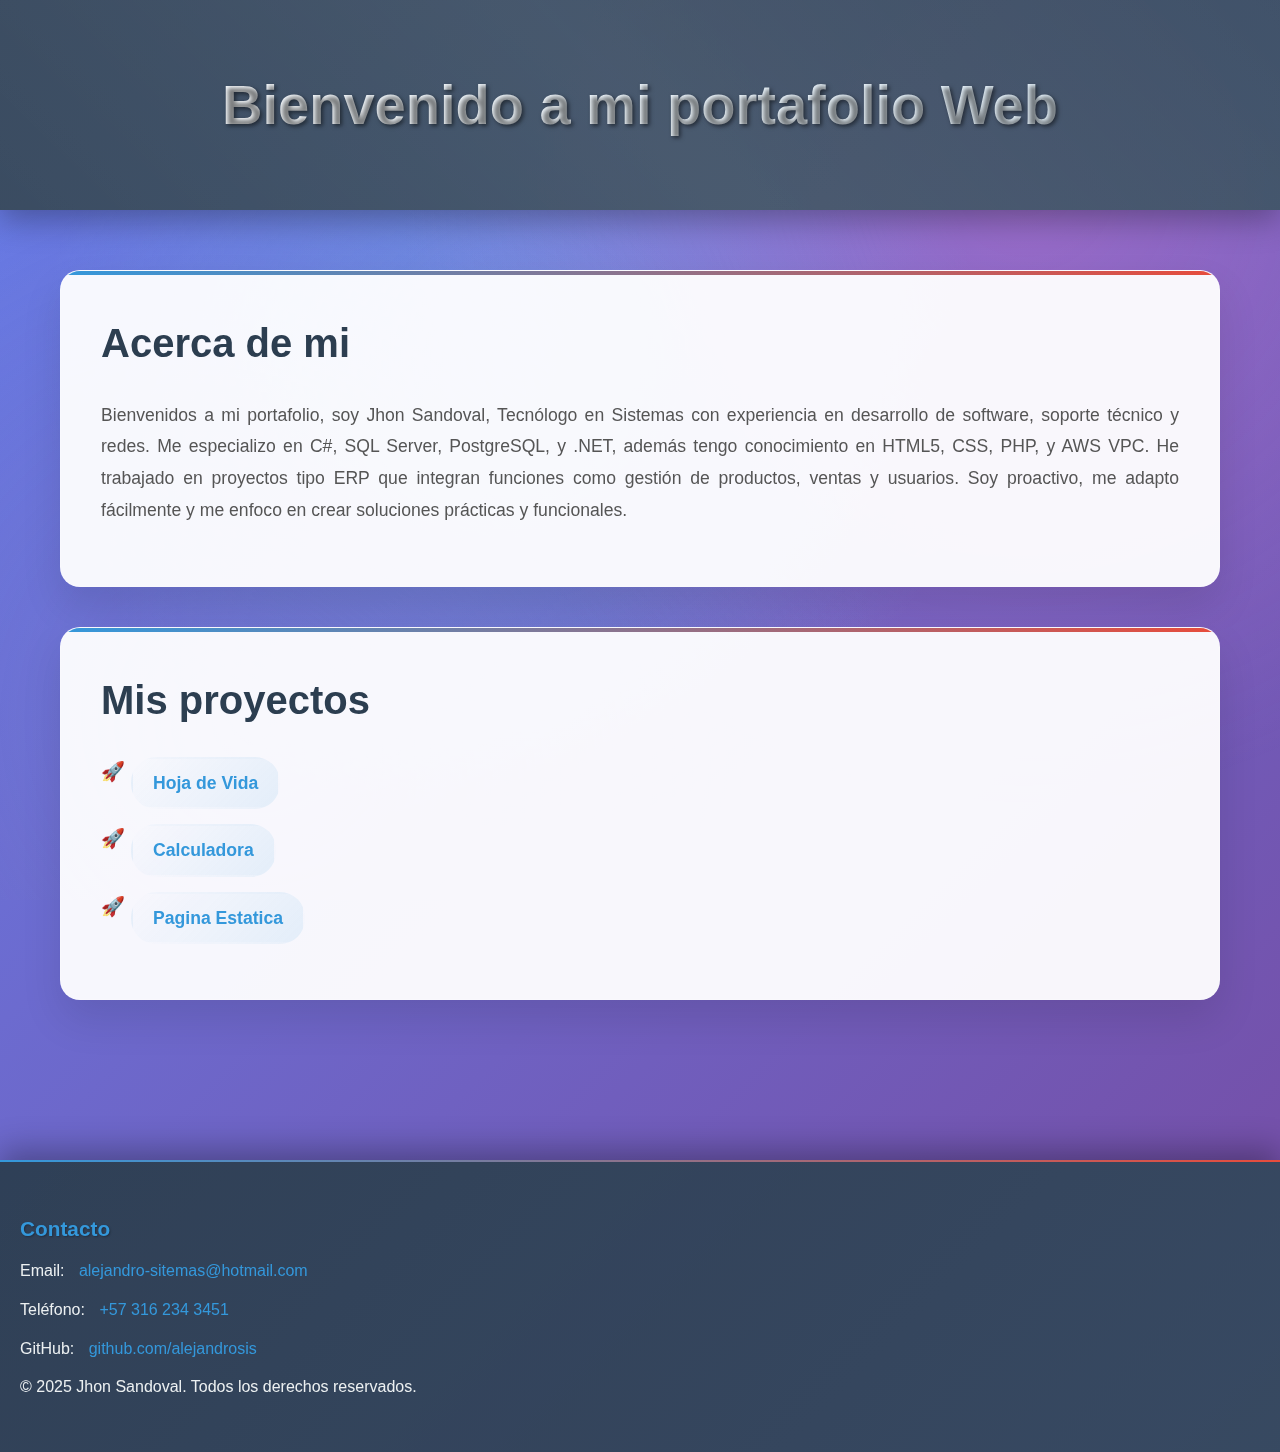
<file: index.html>
<!DOCTYPE html>
<html lang="en">
<head>
    <meta charset="UTF-8">
    <meta name="viewport" content="width=device-width, initial-scale=1.0">
    <title>Jhon Sandoval</title>
    <link rel="stylesheet" href="styles.css">
</head>
<body>
    <header>
        <h1>Bienvenido a mi portafolio Web</h1>
    </header>
    <main>
        <section>
            <h2>Acerca de mi</h2>
            <p>Bienvenidos a mi portafolio, soy Jhon Sandoval, Tecnólogo en Sistemas con experiencia en desarrollo de software, soporte técnico y redes. Me especializo en C#, SQL Server, PostgreSQL, y .NET, además tengo conocimiento en HTML5, CSS, PHP, y AWS VPC. He trabajado en proyectos tipo ERP que integran funciones como gestión de productos, ventas y usuarios. Soy proactivo, me adapto fácilmente y me enfoco en crear soluciones prácticas y funcionales.</p>
        </section>
        <section>
            <h2>Mis proyectos</h2>
            <ul>
                <li> <a href="hoja_vida/hojaVida.html">Hoja de Vida</a></li>
                <li> <a href="Calculadora/calculadora.html">Calculadora</a></li>
                <li> <a href="pagina_estatica/paginaEstatica.html">Pagina Estatica</a></li>
            </ul>
        </section>
    </main>

</body>
<footer style="background-color: #f0f0f0; padding: 20px; text-align: center; font-family: Arial, sans-serif; margin-top: 40px;">
    <p><strong>Contacto</strong></p>
    <p>Email: <a href="mailto:alejandro-sitemas@hotmail.com">alejandro-sitemas@hotmail.com</a></p>
    <p>Teléfono: <a href="tel:+573162343451">+57 316 234 3451</a></p>
    <p>GitHub: <a href="https://github.com/alejandrosis/Curso_TalentoTech/" target="_blank">github.com/alejandrosis</a></p>
    <p style="margin-top: 10px; font-size: 0.9em; color: #777;">© 2025 Jhon Sandoval. Todos los derechos reservados.</p>
</footer>

</html>
</file>
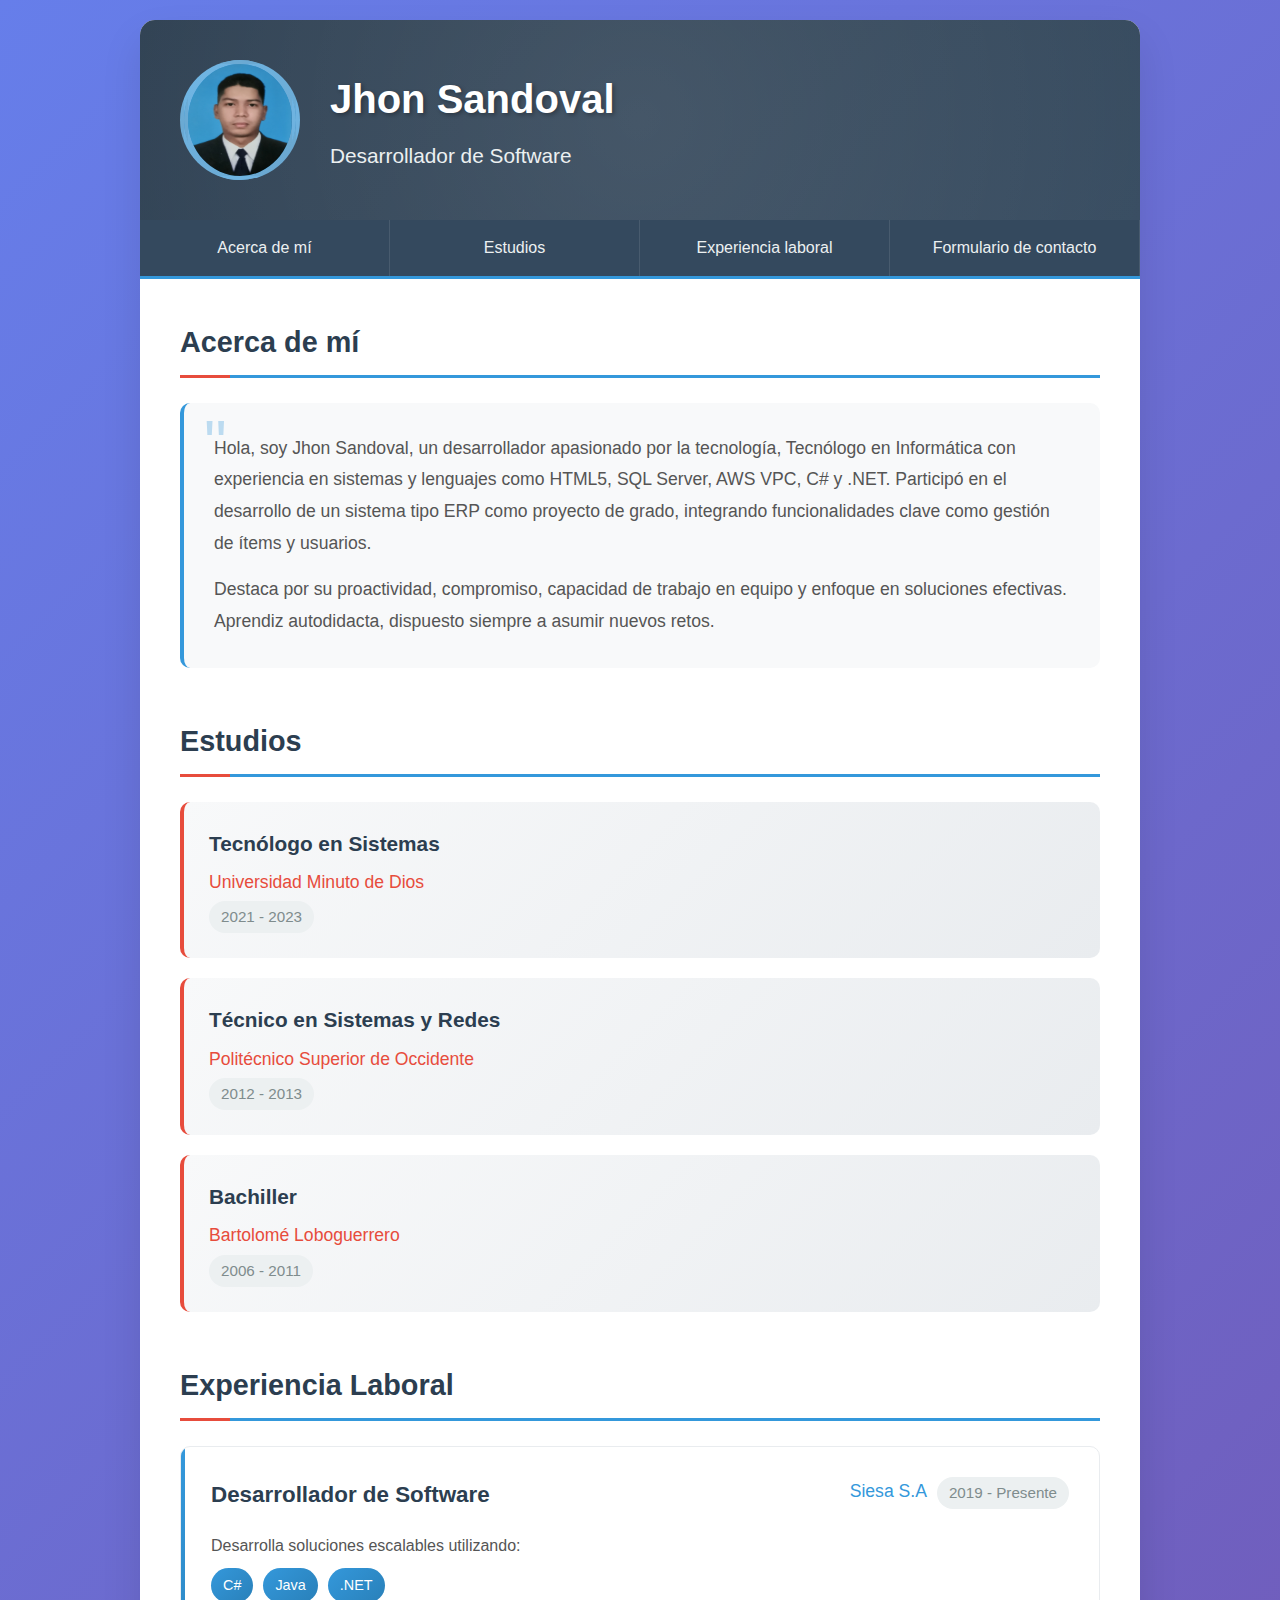
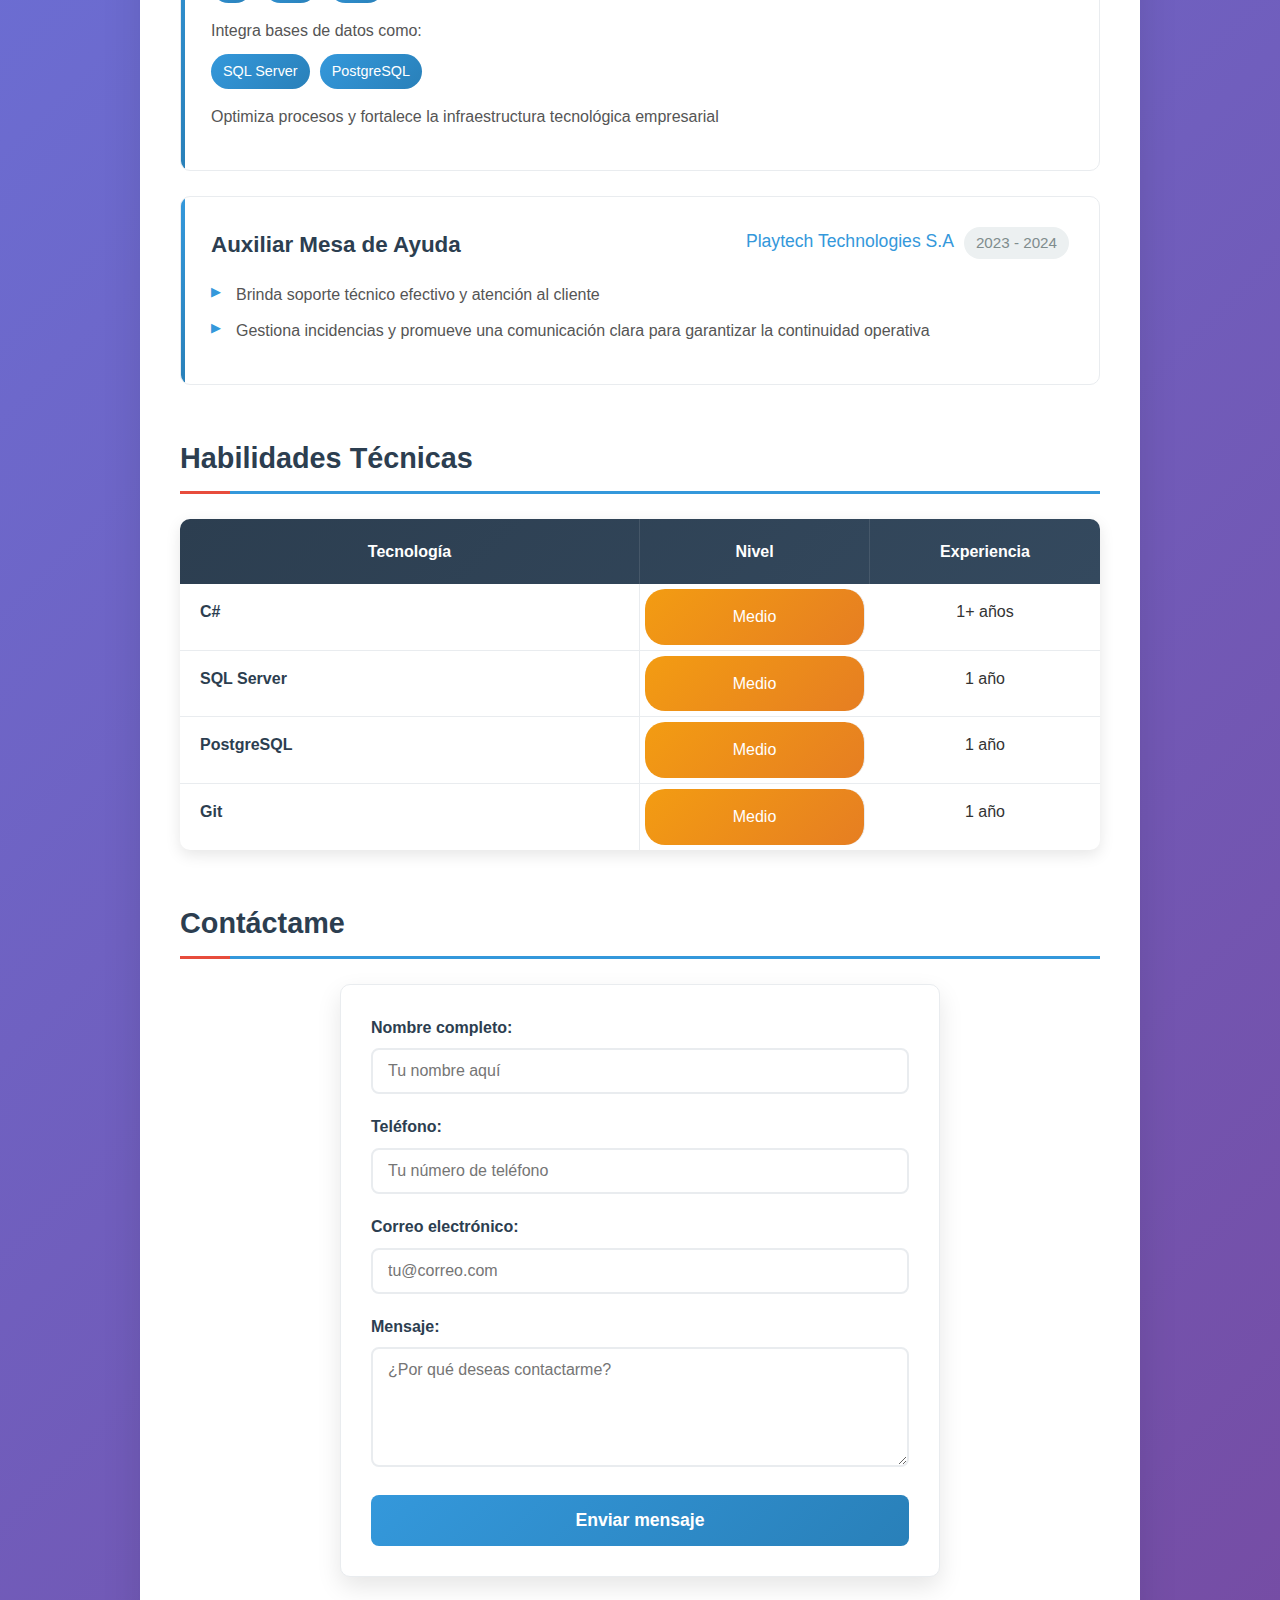
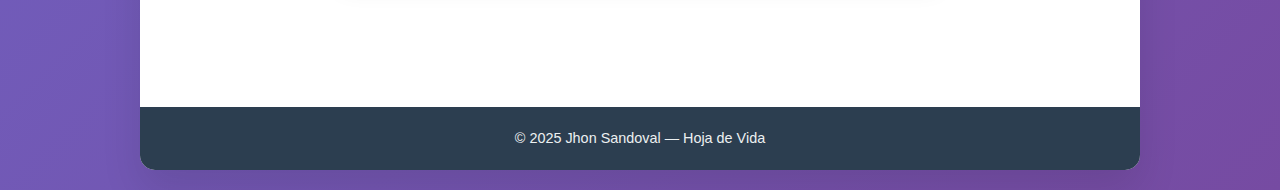
<file: Hv/index.html>
<!DOCTYPE html>
<html lang="es">
<head>
    <meta charset="UTF-8">
    <meta name="viewport" content="width=device-width, initial-scale=1.0">
    <title>CV - Jhon Sandoval</title>
    <link rel="stylesheet" href="css/styles.css">
</head>
<body>
    <div class="container">
        <!-- Header Section -->
        <header class="header">
            <div class="profile-section">
                <div class="profile-image">
                    <div class="avatar">
                      <img src="img/Jhon-Sandoval.jpg" alt="Foto Jhon Sandoval" class="avatar">
    <!-- <p style="text-align: center;">
      <a href="https://github.com/alejandrosis/Curso_TalentoTech" target="_blank">GitHub</a>
      <a href="https://linkedin.com/in/JhonSandoval" target="_blank">LinkedIn</a>
      <a href="mailto:alejandro-sistemas@hotmail.com">Email</a>
    </p> -->
                    </div>
                </div>
                <div class="profile-info">
                    <h1 class="name">Jhon Sandoval</h1>
                    <h2 class="title">Desarrollador de Software</h2>
                </div>
            </div>
        </header>

        <!-- Navigation -->
        <nav class="navigation">
            <ul class="nav-list">
                <li><a href="#about" class="nav-link">Acerca de mí</a></li>
                <li><a href="#education" class="nav-link">Estudios</a></li>
                <li><a href="#experience" class="nav-link">Experiencia laboral</a></li>
                <li><a href="#contact" class="nav-link">Formulario de contacto</a></li>
            </ul>
        </nav>

        <!-- Main Content -->
        <main class="main-content">
            <!-- About Me Section -->
            <section id="about" class="section">
                <h3 class="section-title">Acerca de mí</h3>
                <div class="about-content">
                    <p class="about-text">
                        Hola, soy Jhon Sandoval, un desarrollador apasionado por la tecnología, Tecnólogo en Informática 
                        con experiencia en sistemas y lenguajes como HTML5, SQL Server, AWS VPC, C# y .NET. Participó en 
                        el desarrollo de un sistema tipo ERP como proyecto de grado, integrando funcionalidades clave como 
                        gestión de ítems y usuarios.
                    </p>
                    <p class="about-text">
                        Destaca por su proactividad, compromiso, capacidad de trabajo en equipo y enfoque en soluciones 
                        efectivas. Aprendiz autodidacta, dispuesto siempre a asumir nuevos retos.
                    </p>
                </div>
            </section>

            <!-- Education Section -->
            <section id="education" class="section">
                <h3 class="section-title">Estudios</h3>
                
                <div class="education-item">
                    <h4 class="degree">Tecnólogo en Sistemas</h4>
                    <span class="institution">Universidad Minuto de Dios</span>
                    <span class="date">2021 - 2023</span>
                </div>

                <div class="education-item">
                    <h4 class="degree">Técnico en Sistemas y Redes</h4>
                    <span class="institution">Politécnico Superior de Occidente</span>
                    <span class="date">2012 - 2013</span>
                </div>

                <div class="education-item">
                    <h4 class="degree">Bachiller</h4>
                    <span class="institution">Bartolomé Loboguerrero</span>
                    <span class="date">2006 - 2011</span>
                </div>
            </section>

            <!-- Work Experience -->
            <section id="experience" class="section">
                <h3 class="section-title">Experiencia Laboral</h3>
                
                <div class="experience-item">
                    <div class="experience-header">
                        <h4 class="job-title">Desarrollador de Software</h4>
                        <span class="company">Siesa S.A</span>
                        <span class="date">2019 - Presente</span>
                    </div>
                    <div class="experience-content">
                        <p class="experience-description">Desarrolla soluciones escalables utilizando:</p>
                        <ul class="tech-list">
                            <li>C#</li>
                            <li>Java</li>
                            <li>.NET</li>
                        </ul>
                        <p class="experience-description">Integra bases de datos como:</p>
                        <ul class="tech-list">
                            <li>SQL Server</li>
                            <li>PostgreSQL</li>
                        </ul>
                        <p class="experience-description">Optimiza procesos y fortalece la infraestructura tecnológica empresarial</p>
                    </div>
                </div>

                <div class="experience-item">
                    <div class="experience-header">
                        <h4 class="job-title">Auxiliar Mesa de Ayuda</h4>
                        <span class="company">Playtech Technologies S.A</span>
                        <span class="date">2023 - 2024</span>
                    </div>
                    <div class="experience-content">
                        <ul class="responsibilities">
                            <li>Brinda soporte técnico efectivo y atención al cliente</li>
                            <li>Gestiona incidencias y promueve una comunicación clara para garantizar la continuidad operativa</li>
                        </ul>
                    </div>
                </div>
            </section>

            <!-- Technical Skills -->
            <section class="section">
                <h3 class="section-title">Habilidades Técnicas</h3>
                
                <div class="skills-table">
                    <div class="table-header">
                        <span class="header-cell">Tecnología</span>
                        <span class="header-cell">Nivel</span>
                        <span class="header-cell">Experiencia</span>
                    </div>
                    
                    <div class="table-row">
                        <span class="cell tech-name">C#</span>
                        <span class="cell level-medium">Medio</span>
                        <span class="cell">1+ años</span>
                    </div>
                    
                    <div class="table-row">
                        <span class="cell tech-name">SQL Server</span>
                        <span class="cell level-medium">Medio</span>
                        <span class="cell">1 año</span>
                    </div>
                    
                    <div class="table-row">
                        <span class="cell tech-name">PostgreSQL</span>
                        <span class="cell level-medium">Medio</span>
                        <span class="cell">1 año</span>
                    </div>
                    
                    <div class="table-row">
                        <span class="cell tech-name">Git</span>
                        <span class="cell level-medium">Medio</span>
                        <span class="cell">1 año</span>
                    </div>
                </div>
            </section>

            <!-- Contact Form -->
            <section id="contact" class="section">
                <h3 class="section-title">Contáctame</h3>
                
                <div class="contact-form-container">
                    <form class="contact-form" id="contactForm">
                        <div class="form-group">
                            <label for="fullName" class="form-label">Nombre completo:</label>
                            <input type="text" id="fullName" name="fullName" class="form-input" placeholder="Tu nombre aquí" required>
                        </div>
                        
                        <div class="form-group">
                            <label for="phone" class="form-label">Teléfono:</label>
                            <input type="tel" id="phone" name="phone" class="form-input" placeholder="Tu número de teléfono" required>
                        </div>
                        
                        <div class="form-group">
                            <label for="email" class="form-label">Correo electrónico:</label>
                            <input type="email" id="email" name="email" class="form-input" placeholder="tu@correo.com" required>
                        </div>
                        
                        <div class="form-group">
                            <label for="message" class="form-label">Mensaje:</label>
                            <textarea id="message" name="message" class="form-textarea" placeholder="¿Por qué deseas contactarme?" rows="5" required></textarea>
                        </div>
                        
                        <button type="submit" class="submit-btn">Enviar mensaje</button>
                    </form>
                    
                    <div class="success-message" id="successMessage" style="display: none;">
                        <div class="success-content">
                            <span class="success-icon">✓</span>
                            <p>¡Gracias por tu interés! Me pondré en contacto contigo lo antes posible.</p>
                        </div>
                    </div>
                </div>
            </section>
        </main>

        <!-- Footer -->
        <footer class="footer">
            <p>&copy; 2025 Jhon Sandoval — Hoja de Vida</p>
        </footer>
    </div>

    <script>
        // Contact form functionality
        document.getElementById('contactForm').addEventListener('submit', function(e) {
            e.preventDefault();
            
            // Hide form and show success message
            document.getElementById('contactForm').style.display = 'none';
            document.getElementById('successMessage').style.display = 'block';
            
            // Reset form after 5 seconds
            setTimeout(function() {
                document.getElementById('contactForm').style.display = 'block';
                document.getElementById('successMessage').style.display = 'none';
                document.getElementById('contactForm').reset();
            }, 5000);
        });

        // Smooth scrolling for navigation links
        document.querySelectorAll('.nav-link').forEach(link => {
            link.addEventListener('click', function(e) {
                e.preventDefault();
                const targetId = this.getAttribute('href');
                const targetSection = document.querySelector(targetId);
                
                if (targetSection) {
                    targetSection.scrollIntoView({
                        behavior: 'smooth',
                        block: 'start'
                    });
                }
            });
        });

        // Active navigation highlighting
        window.addEventListener('scroll', function() {
            const sections = document.querySelectorAll('.section');
            const navLinks = document.querySelectorAll('.nav-link');
            
            let current = '';
            sections.forEach(section => {
                const sectionTop = section.offsetTop;
                const sectionHeight = section.clientHeight;
                if (scrollY >= (sectionTop - 200)) {
                    current = section.getAttribute('id');
                }
            });

            navLinks.forEach(link => {
                link.classList.remove('active');
                if (link.getAttribute('href') === '#' + current) {
                    link.classList.add('active');
                }
            });
        });
    </script>
</body>
</html>
</file>
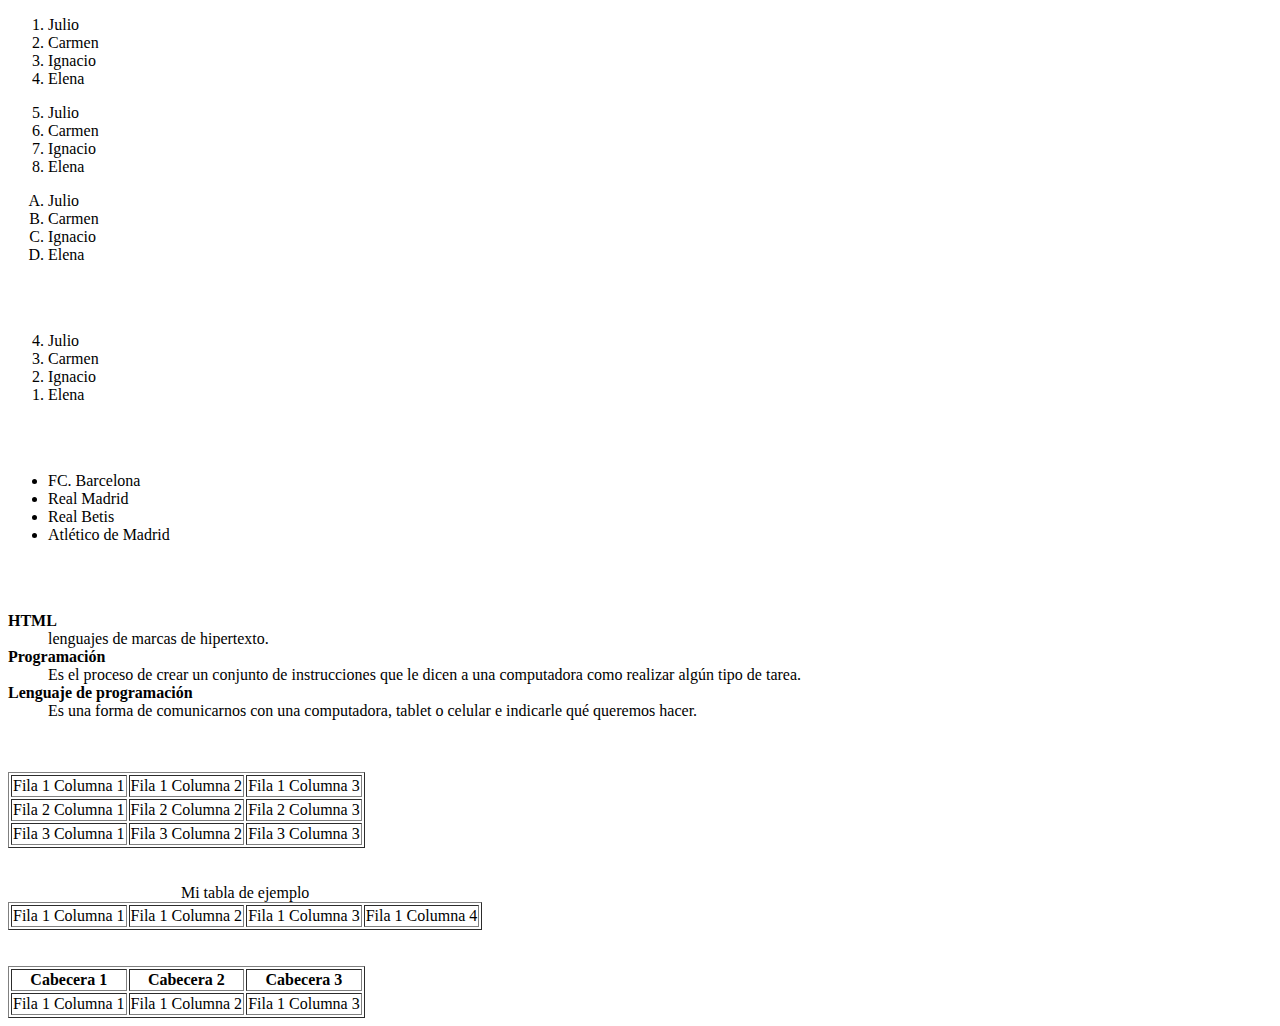
<file: listas y tablas (laboratorio).html>
<!DOCTYPE html>
<html>
<head>
	<title>Listas y tablas</title>

</style>
</head>
<body>
	<!--Listas Ordenadas-->
	<ol>
  <li>Julio</li>
  <li>Carmen</li>
  <li>Ignacio</li>
  <li>Elena</li>
</ol>
<!--Número de inicio de la lista: start
El atributo start nos permite indicar el número por el cual queremos que empiece la lista
-->
<ol start="5">
  <li>Julio</li>
  <li>Carmen</li>
  <li>Ignacio</li>
  <li>Elena</li>
</ol>

<!--Tipo de lista ordenada: type
Entre los tipos de listas que podemos representar tenemos:

1 - Listas decimales
a - Listas alfabéticas en minúsculas
A - Listas alfabéticas en mayúsculas
i - Listas de números romanos en minúsculas
I - Listas de números romanos en mayúsculas
-->
<ol type='A'>
  <li>Julio</li>
  <li>Carmen</li>
  <li>Ignacio</li>
  <li>Elena</li>
</ol>

<br><br>
<!--Listas en orden inverso: reversed
	-->
	<ol reversed>
  <li>Julio</li>
  <li>Carmen</li>
  <li>Ignacio</li>
  <li>Elena</li>
</ol>


<br><br>
<!--Listas Desordenadas-->
<ul>
  <li>FC. Barcelona</li>
  <li>Real Madrid</li>
  <li>Real Betis</li>
  <li>Atlético de Madrid</li>
</ul>

<!--Listas de Definiciones-->
<br><br>
<dl>
  <dt><b>HTML</b></dt>
  <dd>lenguajes de marcas de hipertexto.</dd>
  <dt><b>Programación</b></dt>
  <dd>Es el proceso de crear un conjunto de instrucciones que le dicen a una computadora como realizar algún tipo de tarea.</dd>
  <dt><b>Lenguaje de programación</b></dt>
  <dd>Es una forma de comunicarnos con una computadora, tablet o celular e indicarle qué queremos hacer.</dd>
</dl>


<!--Tablas HTML
Las tablas es el elemento del lenguaje HTML que utilizaremos para mostrar información de forma agrupada. Ya sea texto, imágenes, vídeos
-->
<br><br>
<table border=1>
  <tr>
    <td>Fila 1 Columna 1</td>
    <td>Fila 1 Columna 2</td>
    <td>Fila 1 Columna 3</td>
  </tr>
  <tr>
    <td>Fila 2 Columna 1</td>
    <td>Fila 2 Columna 2</td>
    <td>Fila 2 Columna 3</td>
  </tr>
  <tr>
    <td>Fila 3 Columna 1</td>
    <td>Fila 3 Columna 2</td>
    <td>Fila 3 Columna 3</td>
  </tr>
</table>
<br><br>
<!-- Poner título a la tabla-->

<table border=1">
  <caption>Mi tabla de ejemplo</caption>
  <tr>
    <td>Fila 1 Columna 1</td>
    <td>Fila 1 Columna 2</td>
    <td>Fila 1 Columna 3</td>
    <td>Fila 1 Columna 4</td>
  </tr>
</table>
<br><br>
<!-- Poner título a la tabla
Definiendo Una Cabecera en la Tabla
-->
<table border=1>
  <tr>
    <th>Cabecera 1</th>
    <th>Cabecera 2</th>
    <th>Cabecera 3</th>
  </tr>
  <tr>
    <td>Fila 1 Columna 1</td>
    <td>Fila 1 Columna 2</td>
    <td>Fila 1 Columna 3</td>
  </tr>
</table>

</body>
</html>
</file>
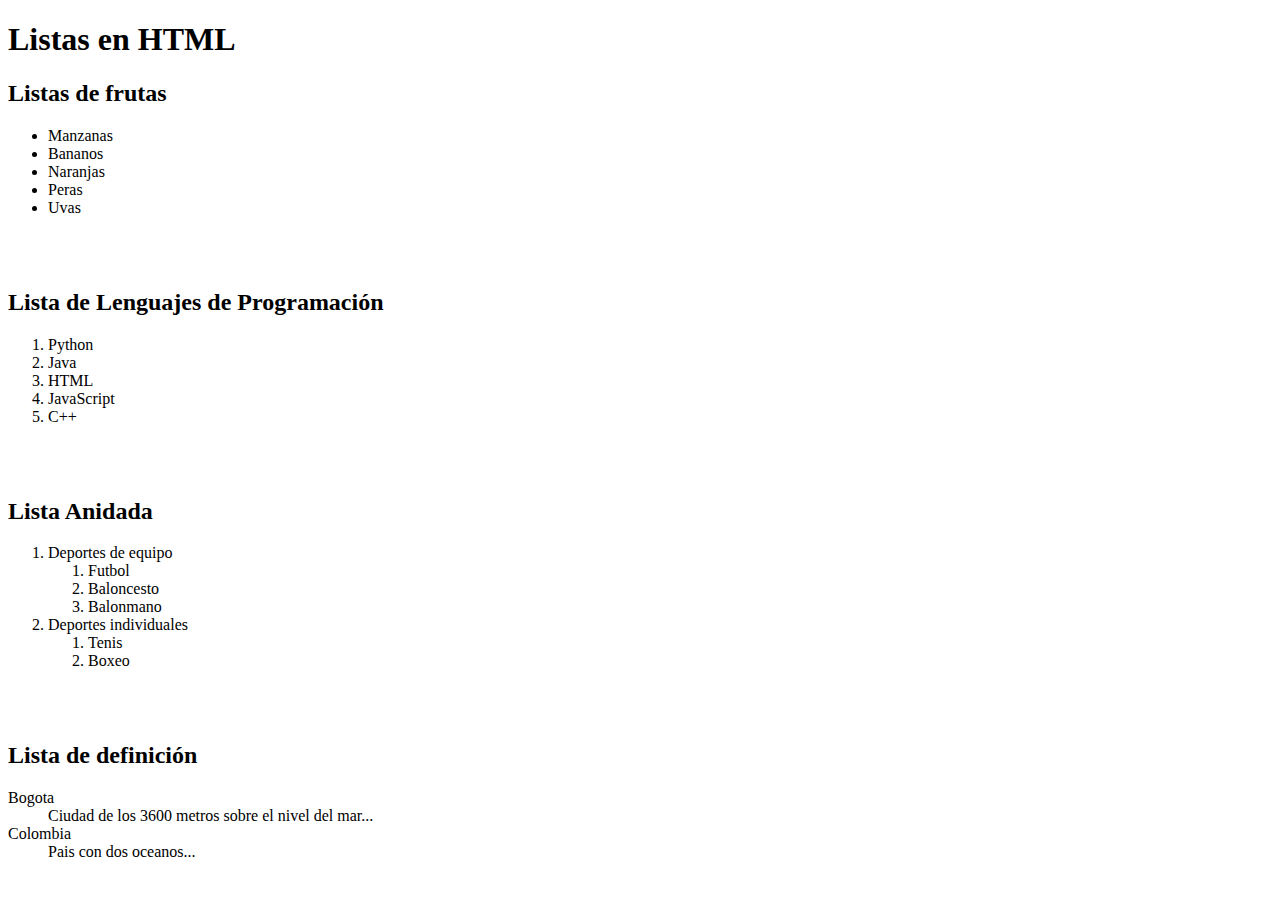
<file: listasb.html>
<!DOCTYPE html>
<html>
<head>
	<title>Listas</title>
</head>
<body>
	<h1>Listas en HTML</h1>
	<h2>Listas de frutas</h2>
	<ul>
		<li>Manzanas</li>
		<li>Bananos</li>
		<li>Naranjas</li>
		<li>Peras</li>
		<li>Uvas</li>
	</ul>
	<br><br>
	<h2>Lista de Lenguajes de Programación</h2>
	<ol>
		<li>Python</li>
		<li>Java</li>
		<li>HTML</li>
		<li>JavaScript</li>
		<li>C++</li>
	</ol>
	<br><br>
	<h2>Lista Anidada</h2>
	<ol>
		<li>Deportes de equipo</li>
		<ol>
			<li>Futbol</li>
			<li>Baloncesto</li>
			<li>Balonmano</li>
		</ol>
		<li>Deportes individuales</li>
		<ol>
			<li>Tenis</li>
			<li>Boxeo</li>
		</ol>
	</ol>
	<br><br>
	<dl>
		<h2>Lista de definición</h2>
		<dt>Bogota</dt>
		<dd>Ciudad de los 3600 metros sobre el nivel del mar...</dd>
		<dt>Colombia</dt>
		<dd>Pais con dos oceanos...</dd>

	</dl>
</body>
</html>
</file>
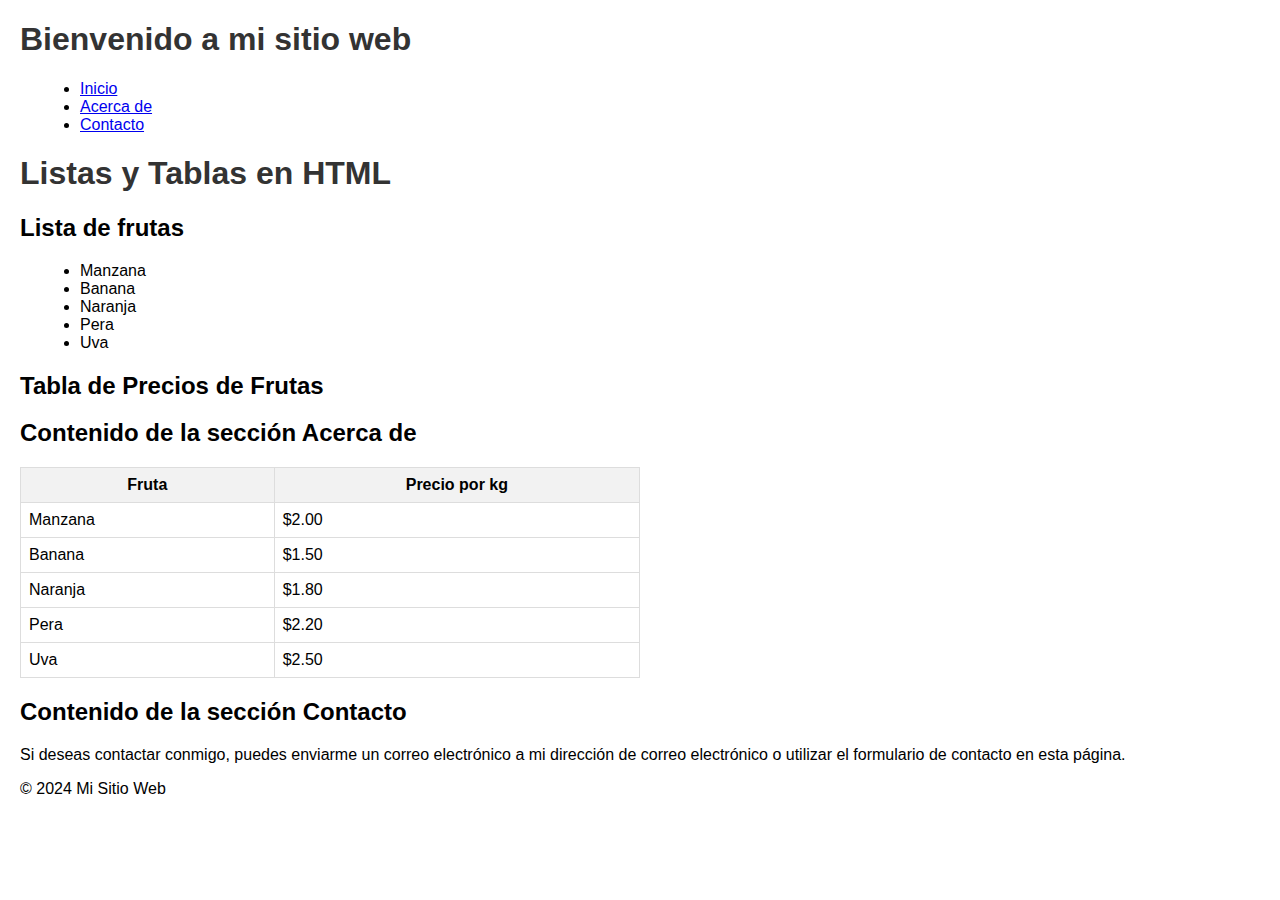
<file: paginatablas.html>
<!DOCTYPE html>
<html lang="es">
<head>
    <meta charset="UTF-8">
    <meta name="viewport" content="width=device-width, initial-scale=1.0">
    <title>Listas y Tablas en HTML</title>
    <style>
        body {
            font-family: Arial, sans-serif;
            margin: 20px;
        }
        h1 {
            color: #333;
        }
        ul {
            list-style-type: disc;
            margin-left: 20px;
        }
        table {
            width: 50%;
            border-collapse: collapse;
            margin: 20px 0;
        }
        th, td {
            border: 1px solid #ddd;
            padding: 8px;
        }
        th {
            background-color: #f2f2f2;
            text-align: center;
        }
        td {
            text-align: left;
        }
    </style>
</head>
<body>

    <header title="Encabezado principal del sitio web">
    <h1>Bienvenido a mi sitio web</h1>
    <nav>
        <ul>
            <li><a href="#inicio">Inicio</a></li>
            <li><a href="#acerca">Acerca de</a></li>
            <li><a href="#contacto">Contacto</a></li>
        </ul>
    </nav>
</header>
    

    
    
        <section id="listas">
        <h1>Listas y Tablas en HTML</h1>

    <h2>Lista de frutas</h2>
    <ul>
        <li>Manzana</li>
        <li>Banana</li>
        <li>Naranja</li>
        <li>Pera</li>
        <li>Uva</li>
    </ul>
    </section>
    <section id="acerca">
        <h2>Tabla de Precios de Frutas</h2>
        <h2>Contenido de la sección Acerca de</h2>
        <table>
        <thead>
            <tr>
                <th>Fruta</th>
                <th>Precio por kg</th>
            </tr>
        </thead>
        <tbody>
            <tr>
                <td>Manzana</td>
                <td>$2.00</td>
            </tr>
            <tr>
                <td>Banana</td>
                <td>$1.50</td>
            </tr>
            <tr>
                <td>Naranja</td>
                <td>$1.80</td>
            </tr>
            <tr>
                <td>Pera</td>
                <td>$2.20</td>
            </tr>
            <tr>
                <td>Uva</td>
                <td>$2.50</td>
            </tr>
        </tbody>
    </table>
    </section>
    <section id="contacto">
        <h2>Contenido de la sección Contacto</h2>
        <p>Si deseas contactar conmigo, puedes enviarme un correo electrónico a mi dirección de correo electrónico o utilizar el formulario de contacto en esta página.</p>
    </section>
    <!-- Agrega más contenido según sea necesario -->

    <footer>
        <p>&copy; 2024 Mi Sitio Web</p>
    </footer>
</body>
</html>
</file>
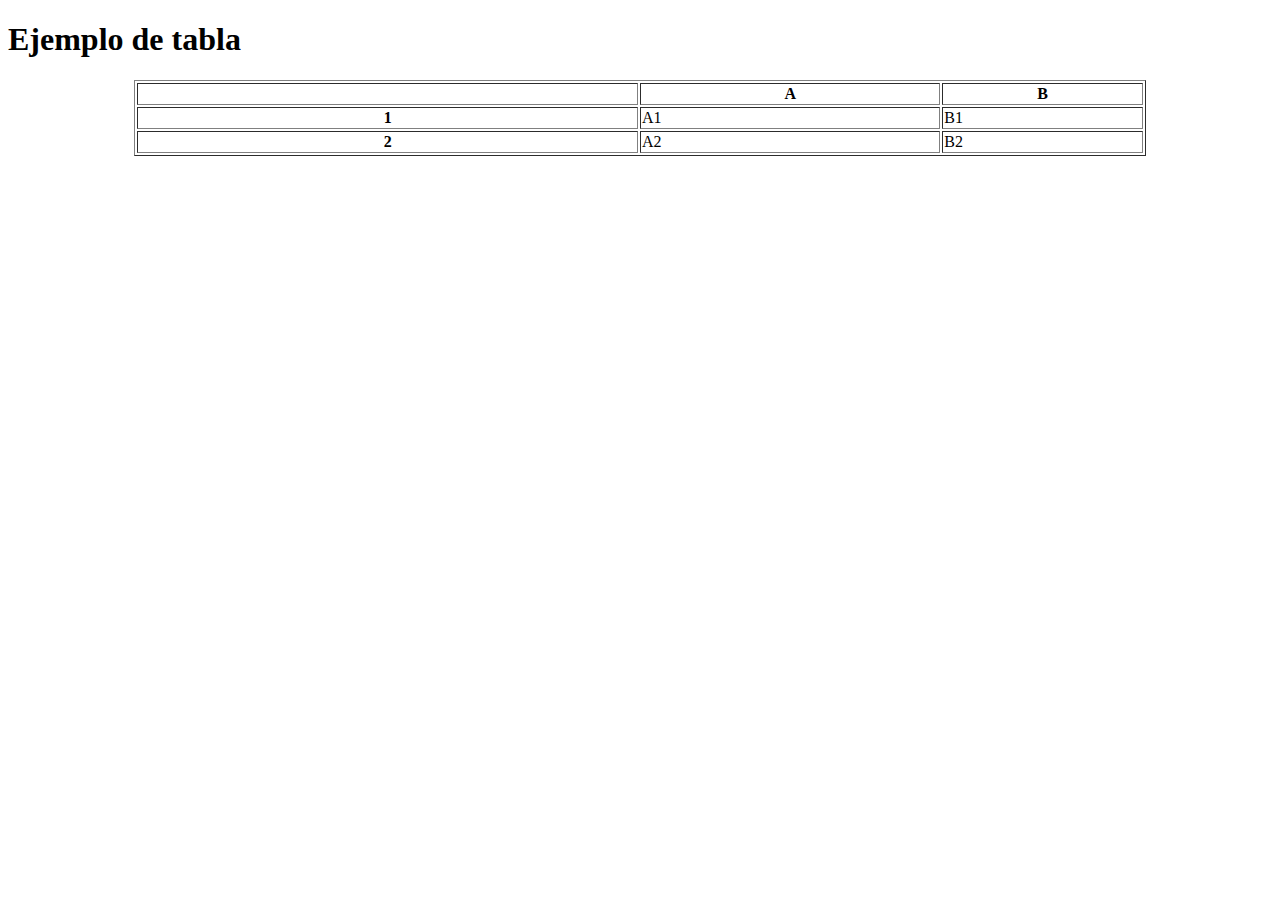
<file: tabla basica.html>
<!DOCTYPE html>
<html>
<head>
  <title></title>
</head>
<body>
  <table border="1" width="80%" align="center">
  <h1>Ejemplo de tabla</h1>
  <tr>
    <td width="50%"></td>
    <th>A</th>
    <th>B</th>
  </tr>
  <tr>
    <th>1</th>
    <td width="20%">A1</td>
    <td>B1</td>
  </tr>
  <tr>
    <th>2</th>
    <td width="30%">A2</td>
    <td>B2</td>
  </tr>
</table>
</body>
</html>
</file>
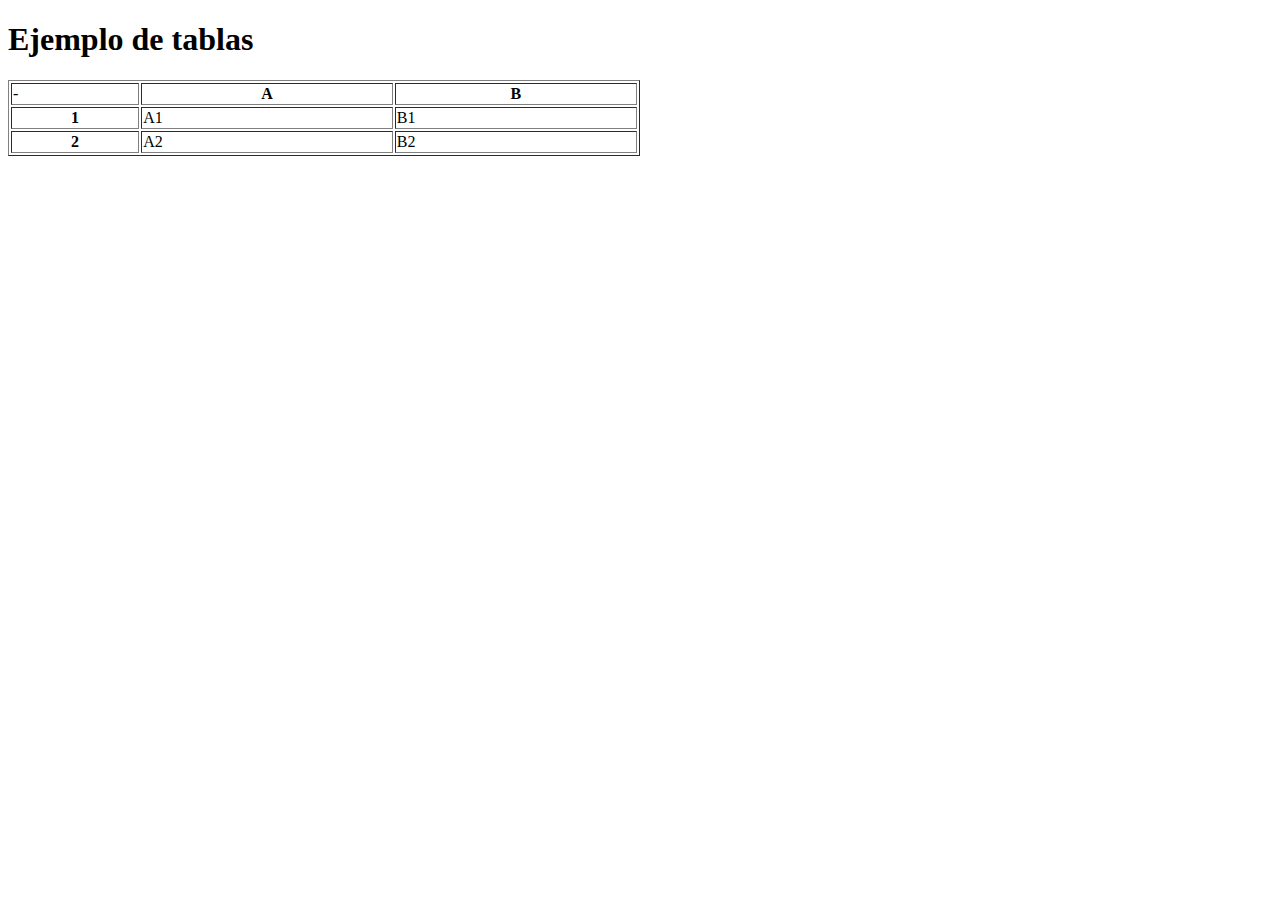
<file: tablasb.html>
<!DOCTYPE html>
<html>
<head>
	<title>Tablas</title>
</head>
<body>
	<table border="1" width="50%">
		<h1>Ejemplo de tablas</h1>
		<tr>
			<td>-</td>
			<th>A</th>
			<th>B</th>
		</tr>
		<tr>
			<th>1</th>
			<td>A1</td>
			<td>B1</td>
		</tr>
		<tr>
			<th>2</th>
			<td>A2</td>
			<td>B2</td>
		</tr>
	</table>
</body>
</html>
</file>
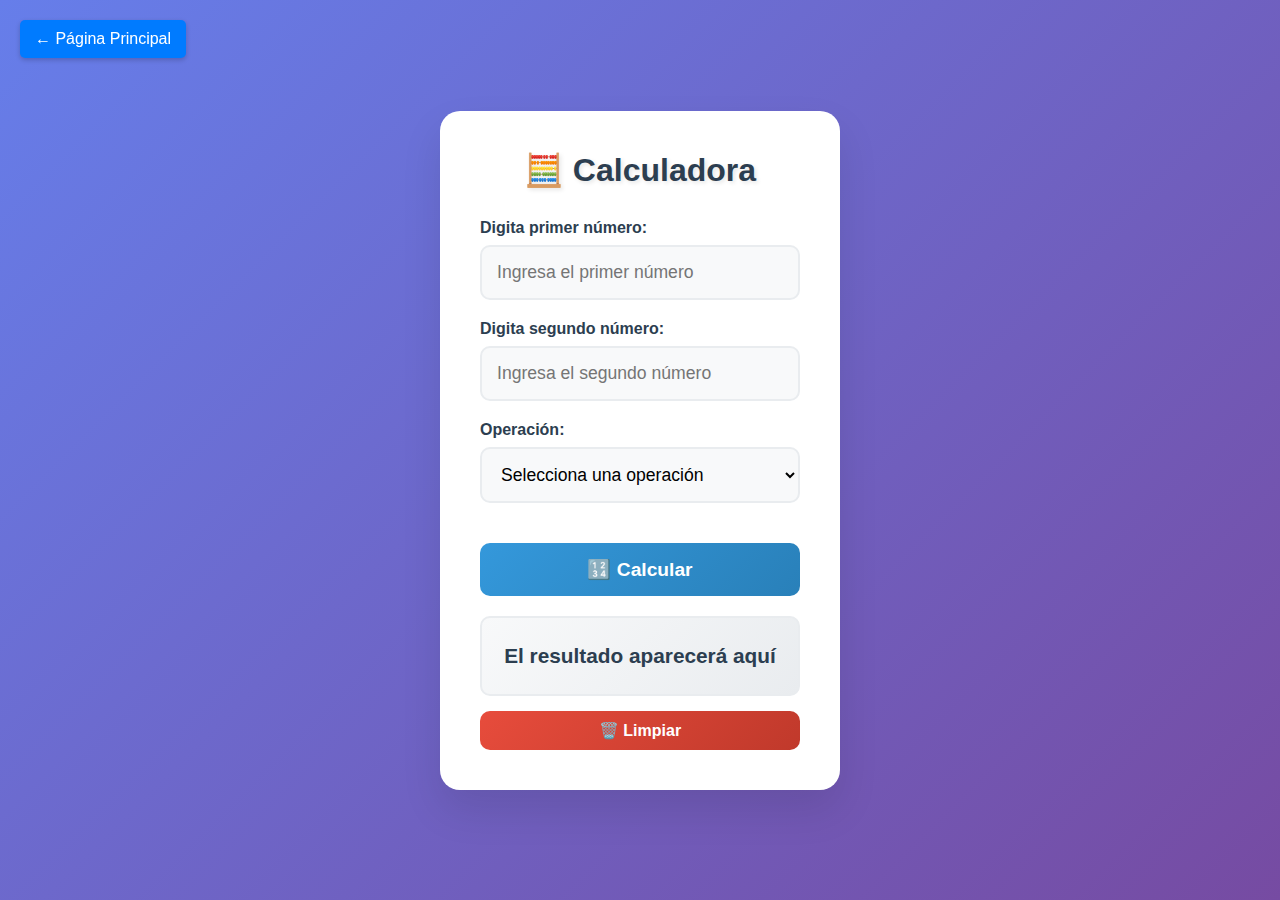
<file: Calculadora/calculadora.html>
<!DOCTYPE html>
<html lang="es">
<head>
    <meta charset="UTF-8">
    <meta name="viewport" content="width=device-width, initial-scale=1.0">
    <title>Calculadora</title>
    <link rel="stylesheet" href="Css/cssCalculadora.css">
</head>
<body>
    <header>
        <a href="../index.html" id="backToMainBtn" class="back-to-main-btn">← Página Principal</a>
    </header>

    <div class="calculator-container">
        <h1 class="calculator-title">🧮 Calculadora</h1>
        
        <div class="input-group">
            <label for="numero1" class="input-label">Digita primer número:</label>
            <input type="number" id="numero1" class="number-input" placeholder="Ingresa el primer número" step="any">
        </div>
        
        <div class="input-group">
            <label for="numero2" class="input-label">Digita segundo número:</label>
            <input type="number" id="numero2" class="number-input" placeholder="Ingresa el segundo número" step="any">
        </div>        
        
        <div class="input-group">
            <label for="operacion" class="input-label">Operación:</label>
            <select id="operacion" class="operation-select">
                <option value="">Selecciona una operación</option>
                <option value="suma">➕ Suma (+)</option>
                <option value="resta">➖ Resta (-)</option>
                <option value="multiplicacion">✖️ Multiplicación (×)</option>
                <option value="division">➗ División (÷)</option>
            </select>
        </div>
        
        <button onclick="calcular()" class="calculate-btn">
            🔢 Calcular
        </button>
        
        <div class="result-container" id="resultado">
            <div class="result-text">El resultado aparecerá aquí</div>
        </div>
        
        <button onclick="limpiar()" class="clear-btn">
            🗑️ Limpiar
        </button>
    </div>

    <script src="Js/jsCalculadora.js"></script>    
</body>
</html>
</file>
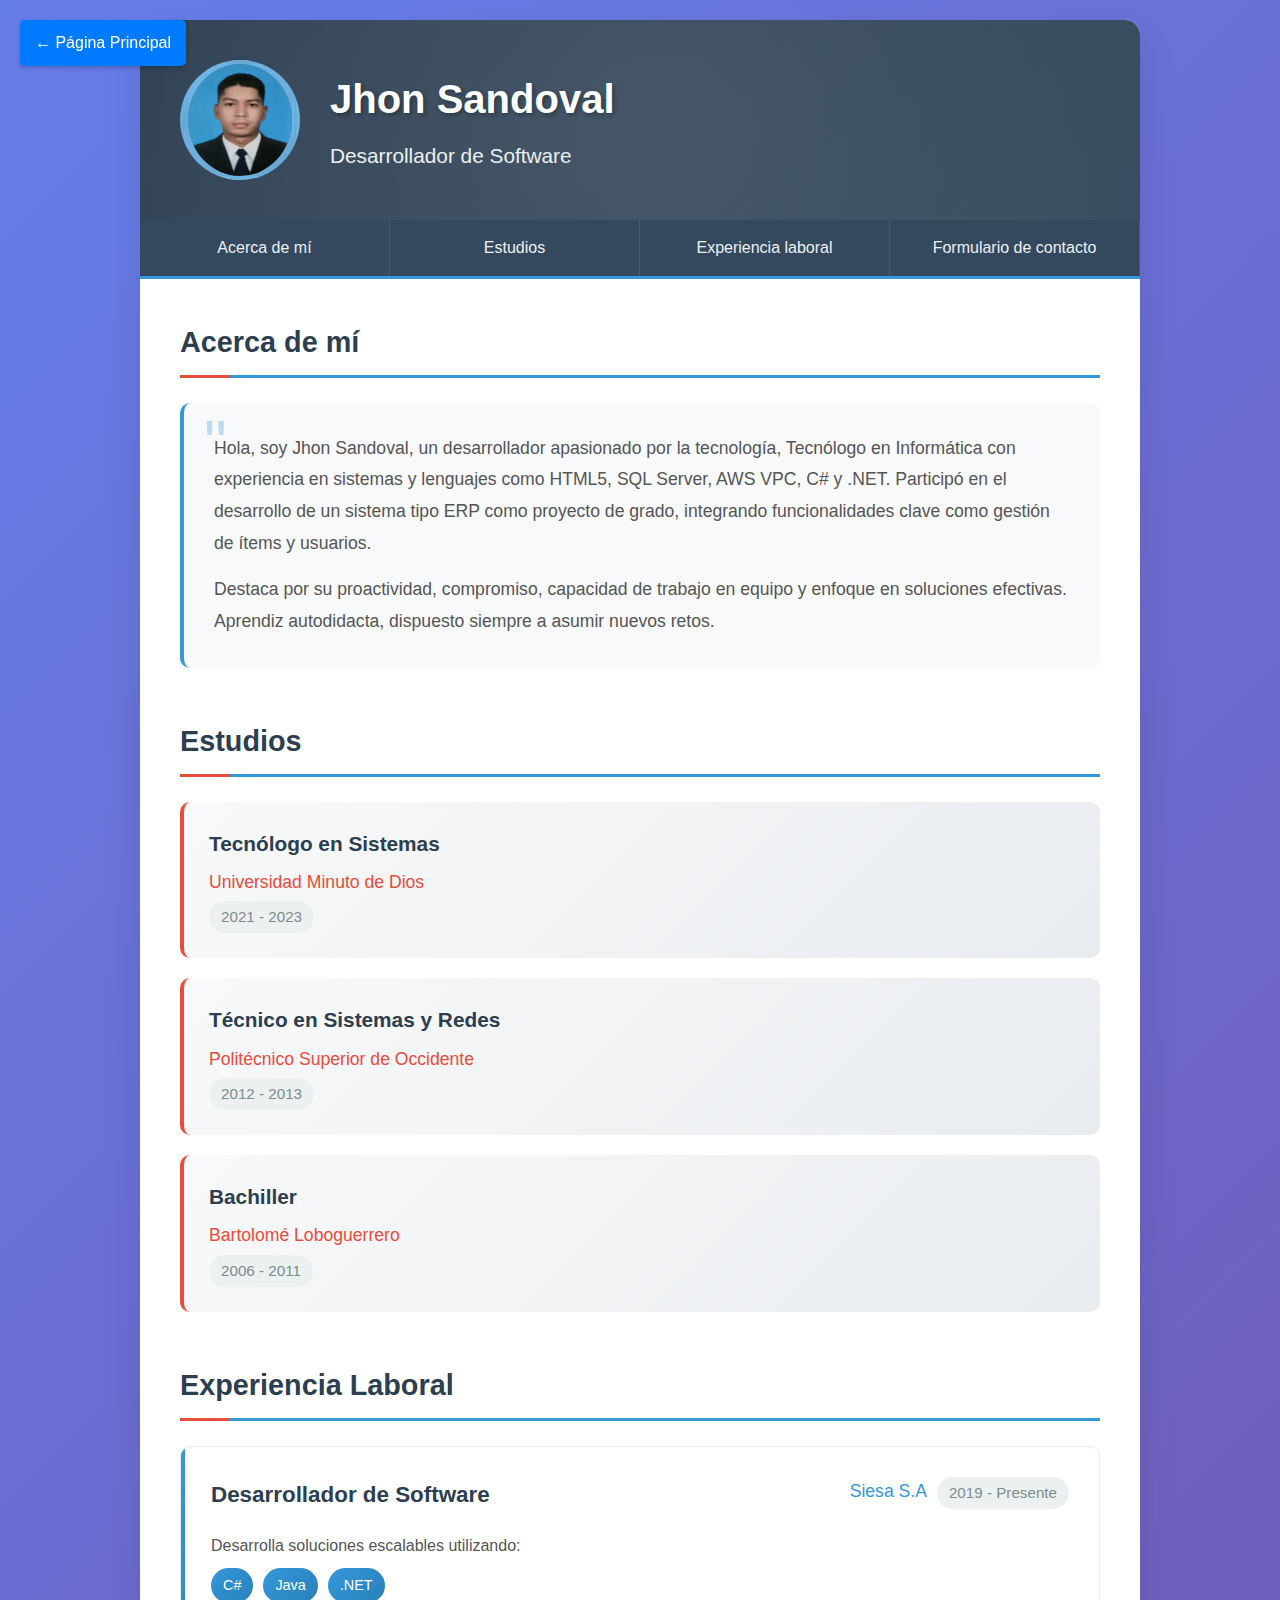
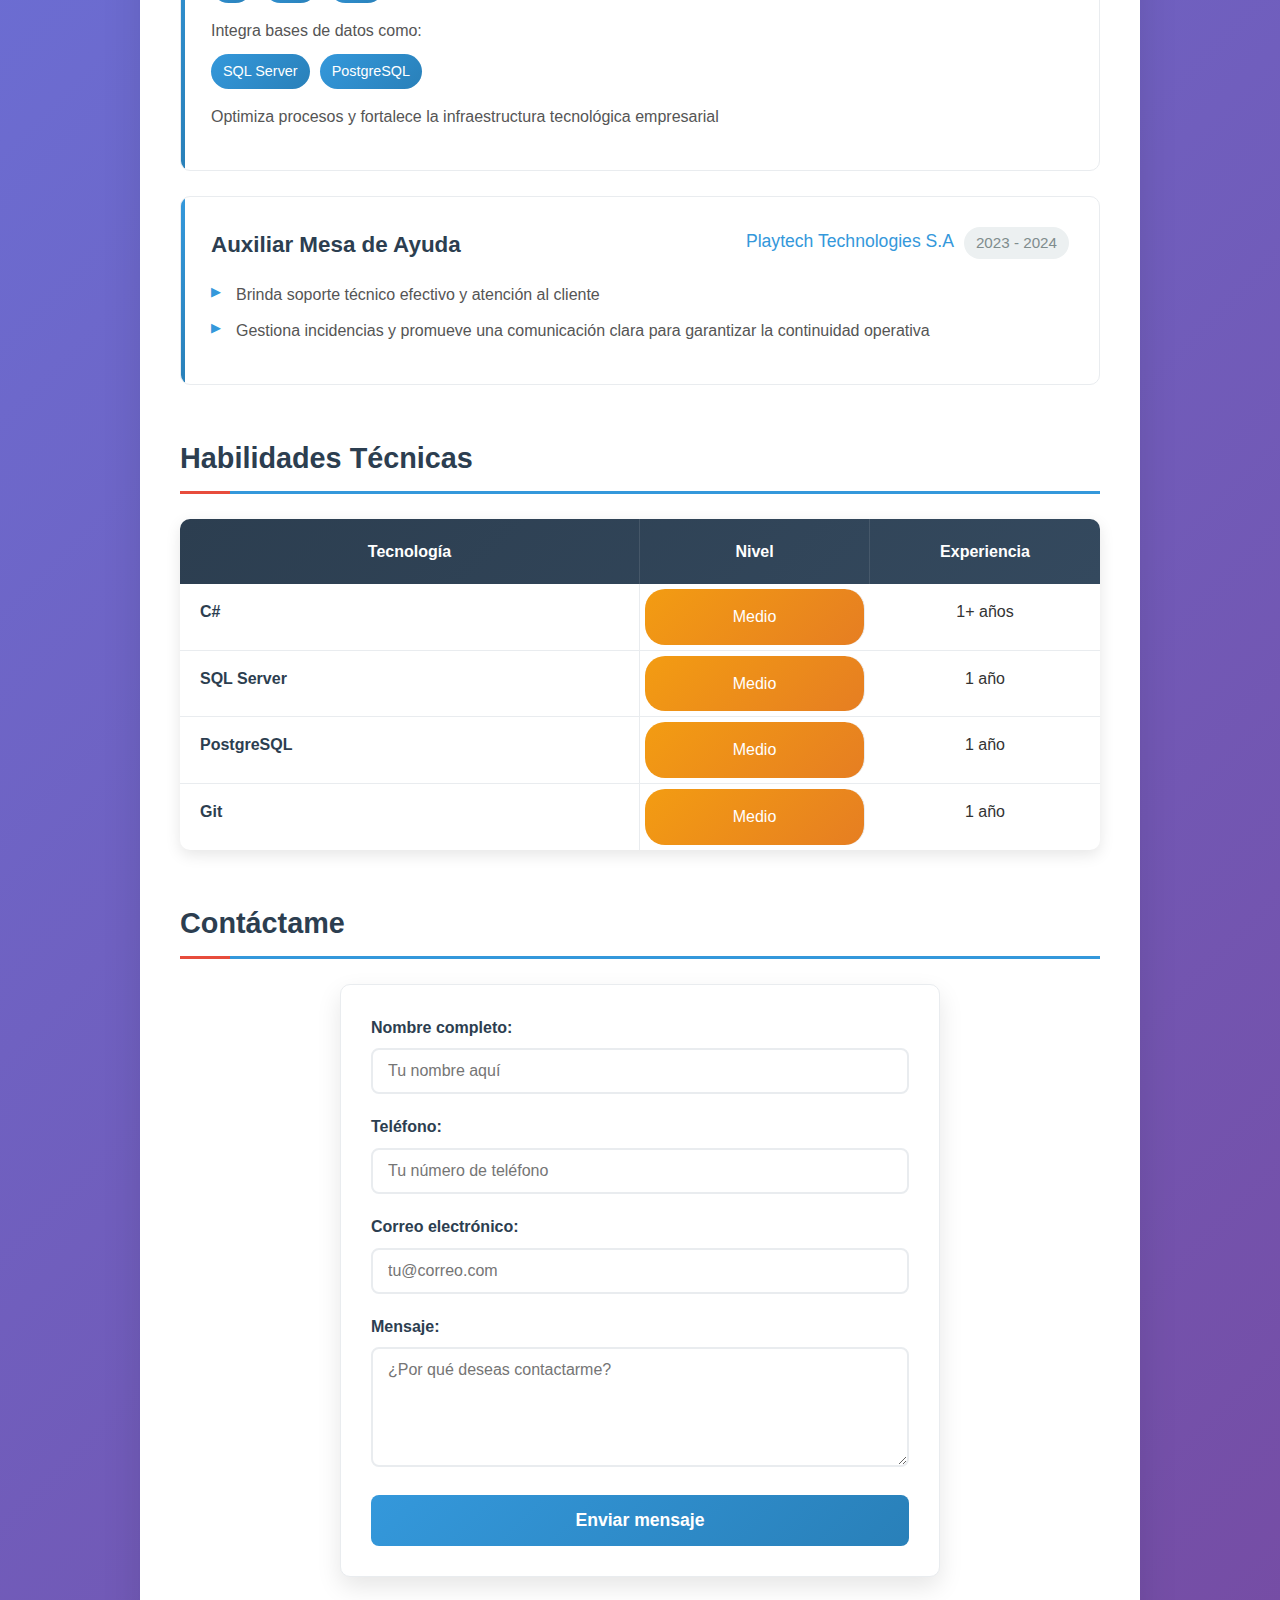
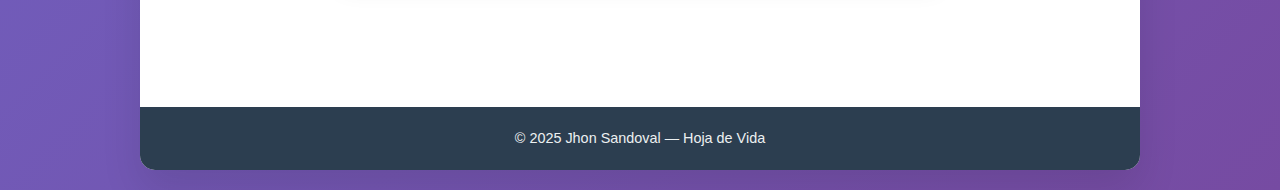
<file: hoja_vida/hojaVida.html>
<!DOCTYPE html>
<html lang="es">
<head>
    <meta charset="UTF-8">
    <meta name="viewport" content="width=device-width, initial-scale=1.0">
    <title>CV - Jhon Sandoval</title>
    <link rel="stylesheet" href="css/cssHojaVida.css">
</head>
<body>
    <div class="container">
        <!-- Header Section -->
        <header class="header">
            <div class="profile-section">
                <div class="profile-image">
                    <div class="avatar">
                      <img src="img/imgJhon-Sandoval.jpg" alt="Foto Jhon Sandoval" class="avatar">
                    </div>
                </div>
                <div class="profile-info">
                    <h1 class="name">Jhon Sandoval</h1>
                    <h2 class="title">Desarrollador de Software</h2>
                </div>
            </div>
            <a href="../index.html" id="backToMainBtn" class="back-to-main-btn">← Página Principal</a>
        </header>

        <!-- Navigation -->
        <nav class="navigation">
            <ul class="nav-list">
                <li><a href="#about" class="nav-link">Acerca de mí</a></li>
                <li><a href="#education" class="nav-link">Estudios</a></li>
                <li><a href="#experience" class="nav-link">Experiencia laboral</a></li>
                <li><a href="#contact" class="nav-link">Formulario de contacto</a></li>
            </ul>
        </nav>

        <!-- Main Content -->
        <main class="main-content">
            <!-- About Me Section -->
            <section id="about" class="section">
                <h3 class="section-title">Acerca de mí</h3>
                <div class="about-content">
                    <p class="about-text">
                        Hola, soy Jhon Sandoval, un desarrollador apasionado por la tecnología, Tecnólogo en Informática 
                        con experiencia en sistemas y lenguajes como HTML5, SQL Server, AWS VPC, C# y .NET. Participó en 
                        el desarrollo de un sistema tipo ERP como proyecto de grado, integrando funcionalidades clave como 
                        gestión de ítems y usuarios.
                    </p>
                    <p class="about-text">
                        Destaca por su proactividad, compromiso, capacidad de trabajo en equipo y enfoque en soluciones 
                        efectivas. Aprendiz autodidacta, dispuesto siempre a asumir nuevos retos.
                    </p>
                </div>
            </section>

            <!-- Education Section -->
            <section id="education" class="section">
                <h3 class="section-title">Estudios</h3>
                
                <div class="education-item">
                    <h4 class="degree">Tecnólogo en Sistemas</h4>
                    <span class="institution">Universidad Minuto de Dios</span>
                    <span class="date">2021 - 2023</span>
                </div>

                <div class="education-item">
                    <h4 class="degree">Técnico en Sistemas y Redes</h4>
                    <span class="institution">Politécnico Superior de Occidente</span>
                    <span class="date">2012 - 2013</span>
                </div>

                <div class="education-item">
                    <h4 class="degree">Bachiller</h4>
                    <span class="institution">Bartolomé Loboguerrero</span>
                    <span class="date">2006 - 2011</span>
                </div>
            </section>

            <!-- Work Experience -->
            <section id="experience" class="section">
                <h3 class="section-title">Experiencia Laboral</h3>
                
                <div class="experience-item">
                    <div class="experience-header">
                        <h4 class="job-title">Desarrollador de Software</h4>
                        <span class="company">Siesa S.A</span>
                        <span class="date">2019 - Presente</span>
                    </div>
                    <div class="experience-content">
                        <p class="experience-description">Desarrolla soluciones escalables utilizando:</p>
                        <ul class="tech-list">
                            <li>C#</li>
                            <li>Java</li>
                            <li>.NET</li>
                        </ul>
                        <p class="experience-description">Integra bases de datos como:</p>
                        <ul class="tech-list">
                            <li>SQL Server</li>
                            <li>PostgreSQL</li>
                        </ul>
                        <p class="experience-description">Optimiza procesos y fortalece la infraestructura tecnológica empresarial</p>
                    </div>
                </div>

                <div class="experience-item">
                    <div class="experience-header">
                        <h4 class="job-title">Auxiliar Mesa de Ayuda</h4>
                        <span class="company">Playtech Technologies S.A</span>
                        <span class="date">2023 - 2024</span>
                    </div>
                    <div class="experience-content">
                        <ul class="responsibilities">
                            <li>Brinda soporte técnico efectivo y atención al cliente</li>
                            <li>Gestiona incidencias y promueve una comunicación clara para garantizar la continuidad operativa</li>
                        </ul>
                    </div>
                </div>
            </section>

            <!-- Technical Skills -->
            <section class="section">
                <h3 class="section-title">Habilidades Técnicas</h3>
                
                <div class="skills-table">
                    <div class="table-header">
                        <span class="header-cell">Tecnología</span>
                        <span class="header-cell">Nivel</span>
                        <span class="header-cell">Experiencia</span>
                    </div>
                    
                    <div class="table-row">
                        <span class="cell tech-name">C#</span>
                        <span class="cell level-medium">Medio</span>
                        <span class="cell">1+ años</span>
                    </div>
                    
                    <div class="table-row">
                        <span class="cell tech-name">SQL Server</span>
                        <span class="cell level-medium">Medio</span>
                        <span class="cell">1 año</span>
                    </div>
                    
                    <div class="table-row">
                        <span class="cell tech-name">PostgreSQL</span>
                        <span class="cell level-medium">Medio</span>
                        <span class="cell">1 año</span>
                    </div>
                    
                    <div class="table-row">
                        <span class="cell tech-name">Git</span>
                        <span class="cell level-medium">Medio</span>
                        <span class="cell">1 año</span>
                    </div>
                </div>
            </section>

            <!-- Contact Form -->
            <section id="contact" class="section">
                <h3 class="section-title">Contáctame</h3>
                
                <div class="contact-form-container">
                    <form class="contact-form" id="contactForm">
                        <div class="form-group">
                            <label for="fullName" class="form-label">Nombre completo:</label>
                            <input type="text" id="fullName" name="fullName" class="form-input" placeholder="Tu nombre aquí" required>
                        </div>
                        
                        <div class="form-group">
                            <label for="phone" class="form-label">Teléfono:</label>
                            <input type="tel" id="phone" name="phone" class="form-input" placeholder="Tu número de teléfono" required>
                        </div>
                        
                        <div class="form-group">
                            <label for="email" class="form-label">Correo electrónico:</label>
                            <input type="email" id="email" name="email" class="form-input" placeholder="tu@correo.com" required>
                        </div>
                        
                        <div class="form-group">
                            <label for="message" class="form-label">Mensaje:</label>
                            <textarea id="message" name="message" class="form-textarea" placeholder="¿Por qué deseas contactarme?" rows="5" required></textarea>
                        </div>
                        
                        <button type="submit" class="submit-btn">Enviar mensaje</button>
                    </form>
                    
                    <div class="success-message" id="successMessage" style="display: none;">
                        <div class="success-content">
                            <span class="success-icon">✓</span>
                            <p>¡Gracias por tu interés! Me pondré en contacto contigo lo antes posible.</p>
                        </div>
                    </div>
                </div>
            </section>
        </main>

        <!-- Footer -->
        <footer class="footer">
            <p>&copy; 2025 Jhon Sandoval — Hoja de Vida</p>
        </footer>
    </div>

    <script src="js/jsHojaVida.js"></script>
</body>
</html>
</file>
<file: styles.css>
* {
    margin: 0;
    padding: 0;
    box-sizing: border-box;
}

html {
    scroll-behavior: smooth;
}

body {
    font-family: 'Segoe UI', Tahoma, Geneva, Verdana, sans-serif;
    line-height: 1.6;
    color: #333;
    background: linear-gradient(135deg, #667eea 0%, #764ba2 100%);
    min-height: 100vh;
    position: relative;
    overflow-x: hidden;
}

/* Efecto de partículas de fondo */
body::before {
    content: '';
    position: fixed;
    top: 0;
    left: 0;
    width: 100%;
    height: 100%;
    background-image: 
        radial-gradient(circle at 20% 80%, rgba(120, 119, 198, 0.3) 0%, transparent 50%),
        radial-gradient(circle at 80% 20%, rgba(255, 119, 198, 0.3) 0%, transparent 50%),
        radial-gradient(circle at 40% 40%, rgba(120, 219, 255, 0.3) 0%, transparent 50%);
    z-index: -1;
    animation: float 20s ease-in-out infinite;
}

@keyframes float {
    0%, 100% { transform: translateY(0px) rotate(0deg); }
    33% { transform: translateY(-20px) rotate(1deg); }
    66% { transform: translateY(10px) rotate(-1deg); }
}

/* Header */
header {
    background: linear-gradient(135deg, rgba(44, 62, 80, 0.95) 0%, rgba(52, 73, 94, 0.95) 100%);
    padding: 60px 20px;
    text-align: center;
    position: relative;
    overflow: hidden;
    box-shadow: 0 10px 30px rgba(0, 0, 0, 0.3);
}

header::before {
    content: '';
    position: absolute;
    top: -50%;
    left: -50%;
    width: 200%;
    height: 200%;
    background: linear-gradient(45deg, transparent, rgba(255, 255, 255, 0.1), transparent);
    animation: shine 3s ease-in-out infinite;
}

@keyframes shine {
    0% { transform: translateX(-100%) translateY(-100%) rotate(45deg); }
    50% { transform: translateX(100%) translateY(100%) rotate(45deg); }
    100% { transform: translateX(-100%) translateY(-100%) rotate(45deg); }
}

header h1 {
    font-size: 3.5rem;
    font-weight: 700;
    color: #fff;
    text-shadow: 2px 2px 4px rgba(0, 0, 0, 0.5);
    margin: 0;
    position: relative;
    z-index: 1;
    animation: slideInDown 1s ease-out;
    background: linear-gradient(45deg, #fff, #e3f2fd, #fff);
    background-size: 200% 200%;
    -webkit-background-clip: text;
    -webkit-text-fill-color: transparent;
    background-clip: text;
    animation: slideInDown 1s ease-out, gradientShift 4s ease-in-out infinite;
}

@keyframes slideInDown {
    from {
        opacity: 0;
        transform: translateY(-50px);
    }
    to {
        opacity: 1;
        transform: translateY(0);
    }
}

@keyframes gradientShift {
    0%, 100% { background-position: 0% 50%; }
    50% { background-position: 100% 50%; }
}

/* Main content */
main {
    max-width: 1200px;
    margin: 0 auto;
    padding: 60px 20px;
    position: relative;
    z-index: 1;
}

/* Sections */
section {
    background: rgba(255, 255, 255, 0.95);
    margin-bottom: 40px;
    padding: 40px;
    border-radius: 20px;
    box-shadow: 0 20px 40px rgba(0, 0, 0, 0.1);
    border: 1px solid rgba(255, 255, 255, 0.2);
    position: relative;
    overflow: hidden;
    animation: slideInUp 0.8s ease-out;
    transition: all 0.3s ease;
}

section:hover {
    transform: translateY(-10px);
    box-shadow: 0 30px 60px rgba(0, 0, 0, 0.15);
}

section::before {
    content: '';
    position: absolute;
    top: 0;
    left: 0;
    width: 100%;
    height: 4px;
    background: linear-gradient(90deg, #3498db, #e74c3c, #f39c12, #27ae60);
    background-size: 300% 300%;
    animation: gradientMove 3s ease infinite;
}

@keyframes gradientMove {
    0%, 100% { background-position: 0% 50%; }
    50% { background-position: 100% 50%; }
}

@keyframes slideInUp {
    from {
        opacity: 0;
        transform: translateY(50px);
    }
    to {
        opacity: 1;
        transform: translateY(0);
    }
}

section:nth-child(2) {
    animation-delay: 0.2s;
}

/* Títulos de sección */
section h2 {
    font-size: 2.5rem;
    font-weight: 600;
    color: #2c3e50;
    margin-bottom: 25px;
    position: relative;
    display: inline-block;
}

section h2::after {
    content: '';
    position: absolute;
    bottom: -8px;
    left: 0;
    width: 0;
    height: 3px;
    background: linear-gradient(90deg, #3498db, #e74c3c);
    transition: width 0.5s ease;
}

section:hover h2::after {
    width: 100%;
}

/* Párrafos */
p {
    font-size: 1.1rem;
    line-height: 1.8;
    color: #555;
    text-align: justify;
    margin-bottom: 20px;
    position: relative;
}

/* Lista de proyectos */
ul {
    list-style: none;
    padding: 0;
}

li {
    margin-bottom: 15px;
    position: relative;
    padding-left: 30px;
}

li::before {
    content: '🚀';
    position: absolute;
    left: 0;
    top: 0;
    font-size: 1.2rem;
    animation: bounce 2s infinite;
}

@keyframes bounce {
    0%, 20%, 50%, 80%, 100% { transform: translateY(0); }
    40% { transform: translateY(-10px); }
    60% { transform: translateY(-5px); }
}

li a {
    color: #3498db;
    text-decoration: none;
    font-weight: 600;
    font-size: 1.1rem;
    position: relative;
    transition: all 0.3s ease;
    padding: 10px 20px;
    border-radius: 25px;
    background: linear-gradient(135deg, transparent, rgba(52, 152, 219, 0.1));
    border: 2px solid transparent;
    display: inline-block;
}

li a:hover {
    color: #fff;
    background: linear-gradient(135deg, #3498db, #2980b9);
    border-color: #3498db;
    transform: translateY(-3px);
    box-shadow: 0 10px 20px rgba(52, 152, 219, 0.3);
}

li a::before {
    content: '';
    position: absolute;
    top: 0;
    left: 0;
    width: 0;
    height: 100%;
    background: linear-gradient(135deg, rgba(255, 255, 255, 0.2), transparent);
    transition: width 0.3s ease;
    border-radius: 25px;
}

li a:hover::before {
    width: 100%;
}

/* Footer mejorado */
footer {
    background: linear-gradient(135deg, rgba(44, 62, 80, 0.95) 0%, rgba(52, 73, 94, 0.95) 100%) !important;
    padding: 40px 20px !important;
    text-align: center !important;
    font-family: 'Segoe UI', Tahoma, Geneva, Verdana, sans-serif !important;
    margin-top: 60px !important;
    color: #ecf0f1 !important;
    position: relative;
    overflow: hidden;
    box-shadow: 0 -10px 30px rgba(0, 0, 0, 0.3);
}

footer::before {
    content: '';
    position: absolute;
    top: 0;
    left: 0;
    width: 100%;
    height: 2px;
    background: linear-gradient(90deg, #3498db, #e74c3c, #f39c12, #27ae60);
    background-size: 300% 300%;
    animation: gradientMove 3s ease infinite;
}

footer p {
    margin: 10px 0 !important;
    color: #ecf0f1 !important;
    font-size: 1rem !important;
}

footer p strong {
    font-size: 1.3rem;
    color: #3498db;
    text-shadow: 1px 1px 2px rgba(0, 0, 0, 0.3);
}

footer a {
    color: #3498db !important;
    text-decoration: none;
    transition: all 0.3s ease;
    padding: 5px 10px;
    border-radius: 15px;
    position: relative;
}

footer a:hover {
    color: #fff !important;
    background: rgba(52, 152, 219, 0.2);
    transform: translateY(-2px);
    text-shadow: 1px 1px 2px rgba(0, 0, 0, 0.3);
}

/* Efectos de scroll */
.scroll-reveal {
    opacity: 0;
    transform: translateY(50px);
    transition: all 0.6s ease;
}

.scroll-reveal.revealed {
    opacity: 1;
    transform: translateY(0);
}

/* Responsive Design */
@media (max-width: 768px) {
    header h1 {
        font-size: 2.5rem;
    }
    
    section {
        padding: 30px 20px;
        margin-bottom: 30px;
    }
    
    section h2 {
        font-size: 2rem;
    }
    
    main {
        padding: 40px 15px;
    }
    
    li a {
        display: block;
        margin: 10px 0;
        text-align: center;
    }
}

@media (max-width: 480px) {
    header {
        padding: 40px 15px;
    }
    
    header h1 {
        font-size: 2rem;
    }
    
    section h2 {
        font-size: 1.5rem;
    }
    
    p {
        font-size: 1rem;
    }
    
    footer {
        padding: 30px 15px !important;
    }
}

/* Animaciones adicionales */
@keyframes pulse {
    0%, 100% { transform: scale(1); }
    50% { transform: scale(1.05); }
}

.pulse {
    animation: pulse 2s infinite;
}

/* Cursor personalizado para enlaces */
a {
    cursor: pointer;
}

/* Mejoras de accesibilidad */
a:focus,
button:focus {
    outline: 3px solid #3498db;
    outline-offset: 2px;
}

/* Transiciones suaves para todos los elementos */
* {
    transition: all 0.3s ease;
}
</file>
<file: Hv/css/styles.css>
* {
    margin: 0;
    padding: 0;
    box-sizing: border-box;
}

html {
    scroll-behavior: smooth;
}

body {
    font-family: 'Segoe UI', Tahoma, Geneva, Verdana, sans-serif;
    line-height: 1.6;
    color: #333;
    background: linear-gradient(135deg, #667eea 0%, #764ba2 100%);
    min-height: 100vh;
    padding: 20px;
}

.container {
    max-width: 1000px;
    margin: 0 auto;
    background: white;
    border-radius: 15px;
    box-shadow: 0 20px 40px rgba(0, 0, 0, 0.1);
    overflow: hidden;
    /* animation: slideUp 0.8s ease-out; */
}

@keyframes slideUp {
    from {
        opacity: 0;
        transform: translateY(30px);
    }
    to {
        opacity: 1;
        transform: translateY(0);
    }
}

/* Header Styles */
.header {
    background: linear-gradient(135deg, #2c3e50 0%, #34495e 100%);
    color: white;
    padding: 40px;
    position: relative;
    overflow: hidden;
}

.header::before {
    content: '';
    position: absolute;
    top: -50%;
    right: -50%;
    width: 200%;
    height: 200%;
    background: radial-gradient(circle, rgba(255,255,255,0.1) 0%, transparent 70%);
    animation: rotate 20s linear infinite;
}

@keyframes rotate {
    from { transform: rotate(0deg); }
    to { transform: rotate(360deg); }
}

.profile-section {
    display: flex;
    align-items: center;
    gap: 30px;
    position: relative;
    z-index: 1;
}

.profile-image {
    flex-shrink: 0;
}

.avatar {
    width: 120px;
    height: 120px;
    background: linear-gradient(135deg, #3498db, #2980b9);
    border-radius: 50%;
    display: flex;
    align-items: center;
    justify-content: center;
    font-size: 36px;
    font-weight: bold;
    color: white;
    border: 4px solid rgba(255, 255, 255, 0.3);
    transition: transform 0.3s ease;
}

.avatar:hover {
    transform: scale(1.05);
}

.profile-info {
    flex: 1;
}

.name {
    font-size: 2.5rem;
    font-weight: 700;
    margin-bottom: 8px;
    text-shadow: 2px 2px 4px rgba(0, 0, 0, 0.3);
}

.title {
    font-size: 1.3rem;
    font-weight: 300;
    color: #ecf0f1;
}

/* Navigation Styles */
.navigation {
    background: #34495e;
    padding: 0;
    border-bottom: 3px solid #3498db;
}

.nav-list {
    list-style: none;
    display: flex;
    margin: 0;
    padding: 0;
}

.nav-list li {
    flex: 1;
}

.nav-link {
    display: block;
    padding: 15px 20px;
    color: #ecf0f1;
    text-decoration: none;
    text-align: center;
    transition: all 0.3s ease;
    border-right: 1px solid rgba(255, 255, 255, 0.1);
    position: relative;
}

.nav-link:hover,
.nav-link.active {
    background: #3498db;
    color: white;
    transform: translateY(-2px);
}

.nav-link::after {
    content: '';
    position: absolute;
    bottom: 0;
    left: 50%;
    width: 0;
    height: 3px;
    background: #e74c3c;
    transition: all 0.3s ease;
    transform: translateX(-50%);
}

.nav-link:hover::after,
.nav-link.active::after {
    width: 100%;
}

/* Main Content Styles */
.main-content {
    padding: 40px;
}

.section {
    margin-bottom: 50px;
    animation: fadeInUp 0.6s ease-out;
    animation-fill-mode: both;
    scroll-margin-top: 20px;
}

.section:nth-child(1) { animation-delay: 0.1s; }
.section:nth-child(2) { animation-delay: 0.2s; }
.section:nth-child(3) { animation-delay: 0.3s; }
.section:nth-child(4) { animation-delay: 0.4s; }
.section:nth-child(5) { animation-delay: 0.5s; }

@keyframes fadeInUp {
    from {
        opacity: 0;
        transform: translateY(20px);
    }
    to {
        opacity: 1;
        transform: translateY(0);
    }
}

.section-title {
    font-size: 1.8rem;
    font-weight: 600;
    color: #2c3e50;
    margin-bottom: 25px;
    padding-bottom: 10px;
    border-bottom: 3px solid #3498db;
    position: relative;
}

.section-title::after {
    content: '';
    position: absolute;
    bottom: -3px;
    left: 0;
    width: 50px;
    height: 3px;
    background: #e74c3c;
    transition: width 0.3s ease;
}

.section:hover .section-title::after {
    width: 100px;
}

/* About Me Styles */
.about-content {
    background: #f8f9fa;
    padding: 30px;
    border-radius: 10px;
    border-left: 4px solid #3498db;
    position: relative;
}

.about-content::before {
    content: '"';
    font-size: 4rem;
    color: #3498db;
    position: absolute;
    top: -10px;
    left: 20px;
    opacity: 0.3;
}

.about-text {
    font-size: 1.1rem;
    line-height: 1.8;
    color: #555;
    margin-bottom: 15px;
}

.about-text:last-child {
    margin-bottom: 0;
}

/* Education Styles */
.education-item {
    background: linear-gradient(135deg, #f8f9fa 0%, #e9ecef 100%);
    border-radius: 10px;
    padding: 25px;
    margin-bottom: 20px;
    border-left: 4px solid #e74c3c;
    transition: all 0.3s ease;
    position: relative;
}

.education-item:hover {
    transform: translateX(10px);
    box-shadow: 0 10px 20px rgba(0, 0, 0, 0.1);
}

.degree {
    font-size: 1.3rem;
    font-weight: 600;
    color: #2c3e50;
    margin-bottom: 8px;
}

.institution {
    color: #e74c3c;
    font-weight: 500;
    font-size: 1.1rem;
    display: block;
    margin-bottom: 5px;
}

.date {
    color: #7f8c8d;
    font-size: 0.95rem;
    background: #ecf0f1;
    padding: 4px 12px;
    border-radius: 20px;
    display: inline-block;
}

/* Experience Styles */
.experience-item {
    background: white;
    border: 1px solid #e9ecef;
    border-radius: 10px;
    padding: 30px;
    margin-bottom: 25px;
    transition: all 0.3s ease;
    position: relative;
    overflow: hidden;
}

.experience-item::before {
    content: '';
    position: absolute;
    top: 0;
    left: 0;
    width: 4px;
    height: 100%;
    background: linear-gradient(to bottom, #3498db, #2980b9);
    transition: width 0.3s ease;
}

.experience-item:hover {
    transform: translateY(-5px);
    box-shadow: 0 15px 30px rgba(0, 0, 0, 0.1);
}

.experience-item:hover::before {
    width: 8px;
}

.experience-header {
    display: flex;
    flex-wrap: wrap;
    justify-content: space-between;
    align-items: flex-start;
    margin-bottom: 20px;
    gap: 10px;
}

.job-title {
    font-size: 1.4rem;
    font-weight: 600;
    color: #2c3e50;
    flex: 1;
    min-width: 200px;
}

.company {
    font-weight: 500;
    color: #3498db;
    font-size: 1.1rem;
}

.experience-content {
    color: #555;
}

.experience-description {
    margin-bottom: 10px;
    font-weight: 500;
}

.tech-list {
    list-style: none;
    display: flex;
    flex-wrap: wrap;
    gap: 10px;
    margin-bottom: 15px;
    padding-left: 0;
}

.tech-list li {
    background: linear-gradient(135deg, #3498db, #2980b9);
    color: white;
    padding: 6px 12px;
    border-radius: 20px;
    font-size: 0.9rem;
    font-weight: 500;
}

.responsibilities {
    list-style: none;
    padding-left: 0;
}

.responsibilities li {
    position: relative;
    padding-left: 25px;
    margin-bottom: 10px;
    line-height: 1.6;
}

.responsibilities li::before {
    content: '▶';
    position: absolute;
    left: 0;
    color: #3498db;
    font-size: 0.8rem;
}

/* Skills Table Styles */
.skills-table {
    background: white;
    border-radius: 10px;
    overflow: hidden;
    box-shadow: 0 5px 15px rgba(0, 0, 0, 0.1);
}

.table-header {
    background: linear-gradient(135deg, #2c3e50, #34495e);
    color: white;
    display: grid;
    grid-template-columns: 2fr 1fr 1fr;
    padding: 0;
}

.header-cell {
    padding: 20px;
    font-weight: 600;
    text-align: center;
    border-right: 1px solid rgba(255, 255, 255, 0.1);
}

.header-cell:last-child {
    border-right: none;
}

.table-row {
    display: grid;
    grid-template-columns: 2fr 1fr 1fr;
    border-bottom: 1px solid #e9ecef;
    transition: background-color 0.3s ease;
}

.table-row:hover {
    background-color: #f8f9fa;
}

.table-row:last-child {
    border-bottom: none;
}

.cell {
    padding: 15px 20px;
    text-align: center;
    border-right: 1px solid #e9ecef;
}

.cell:last-child {
    border-right: none;
}

.tech-name {
    font-weight: 600;
    color: #2c3e50;
    text-align: left;
}

.level-medium {
    background: linear-gradient(135deg, #f39c12, #e67e22);
    color: white;
    font-weight: 500;
    border-radius: 20px;
    margin: 5px;
}

/* Contact Form Styles */
.contact-form-container {
    max-width: 600px;
    margin: 0 auto;
}

.contact-form {
    background: white;
    padding: 30px;
    border-radius: 10px;
    box-shadow: 0 10px 25px rgba(0, 0, 0, 0.1);
    border: 1px solid #e9ecef;
}

.form-group {
    margin-bottom: 20px;
}

.form-label {
    display: block;
    margin-bottom: 8px;
    font-weight: 600;
    color: #2c3e50;
    font-size: 1rem;
}

.form-input,
.form-textarea {
    width: 100%;
    padding: 12px 15px;
    border: 2px solid #e9ecef;
    border-radius: 8px;
    font-size: 1rem;
    transition: all 0.3s ease;
    font-family: inherit;
}

.form-input:focus,
.form-textarea:focus {
    outline: none;
    border-color: #3498db;
    box-shadow: 0 0 0 3px rgba(52, 152, 219, 0.1);
    transform: translateY(-2px);
}

.form-textarea {
    resize: vertical;
    min-height: 120px;
}

.submit-btn {
    background: linear-gradient(135deg, #3498db, #2980b9);
    color: white;
    padding: 15px 30px;
    border: none;
    border-radius: 8px;
    font-size: 1.1rem;
    font-weight: 600;
    cursor: pointer;
    transition: all 0.3s ease;
    width: 100%;
}

.submit-btn:hover {
    background: linear-gradient(135deg, #2980b9, #3498db);
    transform: translateY(-2px);
    box-shadow: 0 10px 20px rgba(52, 152, 219, 0.3);
}

.submit-btn:active {
    transform: translateY(0);
}

/* Success Message Styles */
.success-message {
    background: linear-gradient(135deg, #27ae60, #2ecc71);
    color: white;
    padding: 30px;
    border-radius: 10px;
    text-align: center;
    animation: successSlide 0.5s ease-out;
}

@keyframes successSlide {
    from {
        opacity: 0;
        transform: scale(0.8);
    }
    to {
        opacity: 1;
        transform: scale(1);
    }
}

.success-content {
    display: flex;
    align-items: center;
    justify-content: center;
    gap: 15px;
}

.success-icon {
    font-size: 2rem;
    background: rgba(255, 255, 255, 0.2);
    width: 50px;
    height: 50px;
    border-radius: 50%;
    display: flex;
    align-items: center;
    justify-content: center;
}

.success-content p {
    font-size: 1.1rem;
    margin: 0;
}

/* Footer Styles */
.footer {
    background: #2c3e50;
    color: #ecf0f1;
    text-align: center;
    padding: 20px;
    margin-top: 40px;
}

.footer p {
    margin: 0;
    font-size: 0.9rem;
}

/* Responsive Design */
@media (max-width: 768px) {
    body {
        padding: 10px;
    }
    
    .container {
        border-radius: 10px;
    }
    
    .header {
        padding: 30px 20px;
    }
    
    .profile-section {
        flex-direction: column;
        text-align: center;
        gap: 20px;
    }
    
    .name {
        font-size: 2rem;
    }
    
    .nav-list {
        flex-direction: column;
    }
    
    .nav-link {
        border-right: none;
        border-bottom: 1px solid rgba(255, 255, 255, 0.1);
    }
    
    .main-content {
        padding: 30px 20px;
    }
    
    .experience-header {
        flex-direction: column;
        align-items: flex-start;
    }
    
    .table-header,
    .table-row {
        grid-template-columns: 1fr;
        text-align: left;
    }
    
    .header-cell,
    .cell {
        border-right: none;
        border-bottom: 1px solid #e9ecef;
    }
    
    .tech-list {
        flex-direction: column;
        align-items: flex-start;
    }
    
    .contact-form {
        padding: 20px;
    }
}

@media (max-width: 480px) {
    .avatar {
        width: 100px;
        height: 100px;
        font-size: 30px;
    }
    
    .name {
        font-size: 1.8rem;
    }
    
    .title {
        font-size: 1.1rem;
    }
    
    .section-title {
        font-size: 1.5rem;
    }
    
    .success-content {
        flex-direction: column;
        gap: 10px;
    }
}

/* Print Styles */
@media print {
    body {
        background: white;
        padding: 0;
    }
    
    .container {
        box-shadow: none;
        border-radius: 0;
    }
    
    .header::before {
        display: none;
    }
    
    .navigation {
        display: none;
    }
    
    .contact-form-container {
        display: none;
    }
    
    .experience-item,
    .education-item {
        break-inside: avoid;
    }
}
</file>
<file: Calculadora/Css/cssCalculadora.css>
* {
    margin: 0;
    padding: 0;
    box-sizing: border-box;
}

body {
    font-family: 'Segoe UI', Tahoma, Geneva, Verdana, sans-serif;
    background: linear-gradient(135deg, #667eea 0%, #764ba2 100%);
    min-height: 100vh;
    display: flex;
    justify-content: center;
    align-items: center;
    padding: 20px;
}

.calculator-container {
    background: white;
    border-radius: 20px;
    box-shadow: 0 20px 40px rgba(0, 0, 0, 0.1);
    padding: 40px;
    max-width: 400px;
    width: 100%;
    animation: slideUp 0.8s ease-out;
}

@keyframes slideUp {
    from {
        opacity: 0;
        transform: translateY(30px);
    }
    to {
        opacity: 1;
        transform: translateY(0);
    }
}

.calculator-title {
    text-align: center;
    color: #2c3e50;
    font-size: 2rem;
    font-weight: 700;
    margin-bottom: 30px;
    text-shadow: 2px 2px 4px rgba(0, 0, 0, 0.1);
}

.input-group {
    margin-bottom: 20px;
}

.input-label {
    display: block;
    margin-bottom: 8px;
    font-weight: 600;
    color: #2c3e50;
    font-size: 1rem;
}

.number-input {
    width: 100%;
    padding: 15px;
    border: 2px solid #e9ecef;
    border-radius: 10px;
    font-size: 1.1rem;
    transition: all 0.3s ease;
    background: #f8f9fa;
}

.number-input:focus {
    outline: none;
    border-color: #3498db;
    box-shadow: 0 0 0 3px rgba(52, 152, 219, 0.1);
    background: white;
    transform: translateY(-2px);
}

.operation-select {
    width: 100%;
    padding: 15px;
    border: 2px solid #e9ecef;
    border-radius: 10px;
    font-size: 1.1rem;
    background: #f8f9fa;
    cursor: pointer;
    transition: all 0.3s ease;
}

.operation-select:focus {
    outline: none;
    border-color: #3498db;
    box-shadow: 0 0 0 3px rgba(52, 152, 219, 0.1);
    background: white;
}

.calculate-btn {
    width: 100%;
    padding: 15px;
    background: linear-gradient(135deg, #3498db, #2980b9);
    color: white;
    border: none;
    border-radius: 10px;
    font-size: 1.2rem;
    font-weight: 600;
    cursor: pointer;
    transition: all 0.3s ease;
    margin: 20px 0;
}

.calculate-btn:hover {
    background: linear-gradient(135deg, #2980b9, #3498db);
    transform: translateY(-2px);
    box-shadow: 0 10px 20px rgba(52, 152, 219, 0.3);
}

.calculate-btn:active {
    transform: translateY(0);
}

.result-container {
    background: linear-gradient(135deg, #f8f9fa, #e9ecef);
    border-radius: 10px;
    padding: 20px;
    text-align: center;
    border: 2px solid #e9ecef;
    min-height: 80px;
    display: flex;
    align-items: center;
    justify-content: center;
}

.result-text {
    font-size: 1.3rem;
    font-weight: 600;
    color: #2c3e50;
}

.result-number {
    font-size: 2rem;
    font-weight: 700;
    color: #27ae60;
    margin-top: 10px;
}

.error-message {
    color: #e74c3c;
    font-weight: 600;
}

.clear-btn {
    width: 100%;
    padding: 10px;
    background: linear-gradient(135deg, #e74c3c, #c0392b);
    color: white;
    border: none;
    border-radius: 10px;
    font-size: 1rem;
    font-weight: 600;
    cursor: pointer;
    transition: all 0.3s ease;
    margin-top: 15px;
}

.clear-btn:hover {
    background: linear-gradient(135deg, #c0392b, #e74c3c);
    transform: translateY(-2px);
    box-shadow: 0 5px 15px rgba(231, 76, 60, 0.3);
}

.operation-icon {
    font-size: 1.5rem;
    margin-right: 10px;
}

@media (max-width: 480px) {
    .calculator-container {
        padding: 30px 20px;
    }
    
    .calculator-title {
        font-size: 1.5rem;
    }
    
    .number-input,
    .operation-select,
    .calculate-btn {
        font-size: 1rem;
    }
}

.back-to-main-btn {
    position: fixed;
    top: 20px; /* Distancia desde la parte superior */
    left: 20px; /* Distancia desde la izquierda */
    background-color: #007bff; /* Color de fondo del botón */
    color: white; /* Color del texto */
    padding: 10px 15px;
    border-radius: 5px;
    text-decoration: none;
    font-size: 16px;
    display: block; /* Siempre visible */
    z-index: 1000; /* Asegura que esté por encima de otros elementos */
    box-shadow: 0 2px 5px rgba(0,0,0,0.2);
    transition: background-color 0.3s ease, transform 0.3s ease;
}

.back-to-main-btn:hover {
    background-color: #0056b3;
    transform: scale(1.05);
}
</file>
<file: hoja_vida/css/cssHojaVida.css>
* {
    margin: 0;
    padding: 0;
    box-sizing: border-box;
}

html {
    scroll-behavior: smooth;
}

body {
    font-family: 'Segoe UI', Tahoma, Geneva, Verdana, sans-serif;
    line-height: 1.6;
    color: #333;
    background: linear-gradient(135deg, #667eea 0%, #764ba2 100%);
    min-height: 100vh;
    padding: 20px;
}

.container {
    max-width: 1000px;
    margin: 0 auto;
    background: white;
    border-radius: 15px;
    box-shadow: 0 20px 40px rgba(0, 0, 0, 0.1);
    overflow: hidden;
    /* animation: slideUp 0.8s ease-out; */
}

@keyframes slideUp {
    from {
        opacity: 0;
        transform: translateY(30px);
    }
    to {
        opacity: 1;
        transform: translateY(0);
    }
}

/* Header Styles */
.header {
    background: linear-gradient(135deg, #2c3e50 0%, #34495e 100%);
    color: white;
    padding: 40px;
    position: relative;
    overflow: hidden;
}

.header::before {
    content: '';
    position: absolute;
    top: -50%;
    right: -50%;
    width: 200%;
    height: 200%;
    background: radial-gradient(circle, rgba(255,255,255,0.1) 0%, transparent 70%);
    animation: rotate 20s linear infinite;
}

@keyframes rotate {
    from { transform: rotate(0deg); }
    to { transform: rotate(360deg); }
}

.profile-section {
    display: flex;
    align-items: center;
    gap: 30px;
    position: relative;
    z-index: 1;
}

.profile-image {
    flex-shrink: 0;
}

.avatar {
    width: 120px;
    height: 120px;
    background: linear-gradient(135deg, #3498db, #2980b9);
    border-radius: 50%;
    display: flex;
    align-items: center;
    justify-content: center;
    font-size: 36px;
    font-weight: bold;
    color: white;
    border: 4px solid rgba(255, 255, 255, 0.3);
    transition: transform 0.3s ease;
}

.avatar:hover {
    transform: scale(1.05);
}

.profile-info {
    flex: 1;
}

.name {
    font-size: 2.5rem;
    font-weight: 700;
    margin-bottom: 8px;
    text-shadow: 2px 2px 4px rgba(0, 0, 0, 0.3);
}

.title {
    font-size: 1.3rem;
    font-weight: 300;
    color: #ecf0f1;
}

/* Navigation Styles */
.navigation {
    background: #34495e;
    padding: 0;
    border-bottom: 3px solid #3498db;
}

.nav-list {
    list-style: none;
    display: flex;
    margin: 0;
    padding: 0;
}

.nav-list li {
    flex: 1;
}

.nav-link {
    display: block;
    padding: 15px 20px;
    color: #ecf0f1;
    text-decoration: none;
    text-align: center;
    transition: all 0.3s ease;
    border-right: 1px solid rgba(255, 255, 255, 0.1);
    position: relative;
}

.nav-link:hover,
.nav-link.active {
    background: #3498db;
    color: white;
    transform: translateY(-2px);
}

.nav-link::after {
    content: '';
    position: absolute;
    bottom: 0;
    left: 50%;
    width: 0;
    height: 3px;
    background: #e74c3c;
    transition: all 0.3s ease;
    transform: translateX(-50%);
}

.nav-link:hover::after,
.nav-link.active::after {
    width: 100%;
}

/* Main Content Styles */
.main-content {
    padding: 40px;
}

.section {
    margin-bottom: 50px;
    animation: fadeInUp 0.6s ease-out;
    animation-fill-mode: both;
    scroll-margin-top: 20px;
}

.section:nth-child(1) { animation-delay: 0.1s; }
.section:nth-child(2) { animation-delay: 0.2s; }
.section:nth-child(3) { animation-delay: 0.3s; }
.section:nth-child(4) { animation-delay: 0.4s; }
.section:nth-child(5) { animation-delay: 0.5s; }

@keyframes fadeInUp {
    from {
        opacity: 0;
        transform: translateY(20px);
    }
    to {
        opacity: 1;
        transform: translateY(0);
    }
}

.section-title {
    font-size: 1.8rem;
    font-weight: 600;
    color: #2c3e50;
    margin-bottom: 25px;
    padding-bottom: 10px;
    border-bottom: 3px solid #3498db;
    position: relative;
}

.section-title::after {
    content: '';
    position: absolute;
    bottom: -3px;
    left: 0;
    width: 50px;
    height: 3px;
    background: #e74c3c;
    transition: width 0.3s ease;
}

.section:hover .section-title::after {
    width: 100px;
}

/* About Me Styles */
.about-content {
    background: #f8f9fa;
    padding: 30px;
    border-radius: 10px;
    border-left: 4px solid #3498db;
    position: relative;
}

.about-content::before {
    content: '"';
    font-size: 4rem;
    color: #3498db;
    position: absolute;
    top: -10px;
    left: 20px;
    opacity: 0.3;
}

.about-text {
    font-size: 1.1rem;
    line-height: 1.8;
    color: #555;
    margin-bottom: 15px;
}

.about-text:last-child {
    margin-bottom: 0;
}

/* Education Styles */
.education-item {
    background: linear-gradient(135deg, #f8f9fa 0%, #e9ecef 100%);
    border-radius: 10px;
    padding: 25px;
    margin-bottom: 20px;
    border-left: 4px solid #e74c3c;
    transition: all 0.3s ease;
    position: relative;
}

.education-item:hover {
    transform: translateX(10px);
    box-shadow: 0 10px 20px rgba(0, 0, 0, 0.1);
}

.degree {
    font-size: 1.3rem;
    font-weight: 600;
    color: #2c3e50;
    margin-bottom: 8px;
}

.institution {
    color: #e74c3c;
    font-weight: 500;
    font-size: 1.1rem;
    display: block;
    margin-bottom: 5px;
}

.date {
    color: #7f8c8d;
    font-size: 0.95rem;
    background: #ecf0f1;
    padding: 4px 12px;
    border-radius: 20px;
    display: inline-block;
}

/* Experience Styles */
.experience-item {
    background: white;
    border: 1px solid #e9ecef;
    border-radius: 10px;
    padding: 30px;
    margin-bottom: 25px;
    transition: all 0.3s ease;
    position: relative;
    overflow: hidden;
}

.experience-item::before {
    content: '';
    position: absolute;
    top: 0;
    left: 0;
    width: 4px;
    height: 100%;
    background: linear-gradient(to bottom, #3498db, #2980b9);
    transition: width 0.3s ease;
}

.experience-item:hover {
    transform: translateY(-5px);
    box-shadow: 0 15px 30px rgba(0, 0, 0, 0.1);
}

.experience-item:hover::before {
    width: 8px;
}

.experience-header {
    display: flex;
    flex-wrap: wrap;
    justify-content: space-between;
    align-items: flex-start;
    margin-bottom: 20px;
    gap: 10px;
}

.job-title {
    font-size: 1.4rem;
    font-weight: 600;
    color: #2c3e50;
    flex: 1;
    min-width: 200px;
}

.company {
    font-weight: 500;
    color: #3498db;
    font-size: 1.1rem;
}

.experience-content {
    color: #555;
}

.experience-description {
    margin-bottom: 10px;
    font-weight: 500;
}

.tech-list {
    list-style: none;
    display: flex;
    flex-wrap: wrap;
    gap: 10px;
    margin-bottom: 15px;
    padding-left: 0;
}

.tech-list li {
    background: linear-gradient(135deg, #3498db, #2980b9);
    color: white;
    padding: 6px 12px;
    border-radius: 20px;
    font-size: 0.9rem;
    font-weight: 500;
}

.responsibilities {
    list-style: none;
    padding-left: 0;
}

.responsibilities li {
    position: relative;
    padding-left: 25px;
    margin-bottom: 10px;
    line-height: 1.6;
}

.responsibilities li::before {
    content: '▶';
    position: absolute;
    left: 0;
    color: #3498db;
    font-size: 0.8rem;
}

/* Skills Table Styles */
.skills-table {
    background: white;
    border-radius: 10px;
    overflow: hidden;
    box-shadow: 0 5px 15px rgba(0, 0, 0, 0.1);
}

.table-header {
    background: linear-gradient(135deg, #2c3e50, #34495e);
    color: white;
    display: grid;
    grid-template-columns: 2fr 1fr 1fr;
    padding: 0;
}

.header-cell {
    padding: 20px;
    font-weight: 600;
    text-align: center;
    border-right: 1px solid rgba(255, 255, 255, 0.1);
}

.header-cell:last-child {
    border-right: none;
}

.table-row {
    display: grid;
    grid-template-columns: 2fr 1fr 1fr;
    border-bottom: 1px solid #e9ecef;
    transition: background-color 0.3s ease;
}

.table-row:hover {
    background-color: #f8f9fa;
}

.table-row:last-child {
    border-bottom: none;
}

.cell {
    padding: 15px 20px;
    text-align: center;
    border-right: 1px solid #e9ecef;
}

.cell:last-child {
    border-right: none;
}

.tech-name {
    font-weight: 600;
    color: #2c3e50;
    text-align: left;
}

.level-medium {
    background: linear-gradient(135deg, #f39c12, #e67e22);
    color: white;
    font-weight: 500;
    border-radius: 20px;
    margin: 5px;
}

/* Contact Form Styles */
.contact-form-container {
    max-width: 600px;
    margin: 0 auto;
}

.contact-form {
    background: white;
    padding: 30px;
    border-radius: 10px;
    box-shadow: 0 10px 25px rgba(0, 0, 0, 0.1);
    border: 1px solid #e9ecef;
}

.form-group {
    margin-bottom: 20px;
}

.form-label {
    display: block;
    margin-bottom: 8px;
    font-weight: 600;
    color: #2c3e50;
    font-size: 1rem;
}

.form-input,
.form-textarea {
    width: 100%;
    padding: 12px 15px;
    border: 2px solid #e9ecef;
    border-radius: 8px;
    font-size: 1rem;
    transition: all 0.3s ease;
    font-family: inherit;
}

.form-input:focus,
.form-textarea:focus {
    outline: none;
    border-color: #3498db;
    box-shadow: 0 0 0 3px rgba(52, 152, 219, 0.1);
    transform: translateY(-2px);
}

.form-textarea {
    resize: vertical;
    min-height: 120px;
}

.submit-btn {
    background: linear-gradient(135deg, #3498db, #2980b9);
    color: white;
    padding: 15px 30px;
    border: none;
    border-radius: 8px;
    font-size: 1.1rem;
    font-weight: 600;
    cursor: pointer;
    transition: all 0.3s ease;
    width: 100%;
}

.submit-btn:hover {
    background: linear-gradient(135deg, #2980b9, #3498db);
    transform: translateY(-2px);
    box-shadow: 0 10px 20px rgba(52, 152, 219, 0.3);
}

.submit-btn:active {
    transform: translateY(0);
}

/* Success Message Styles */
.success-message {
    background: linear-gradient(135deg, #27ae60, #2ecc71);
    color: white;
    padding: 30px;
    border-radius: 10px;
    text-align: center;
    animation: successSlide 0.5s ease-out;
}

@keyframes successSlide {
    from {
        opacity: 0;
        transform: scale(0.8);
    }
    to {
        opacity: 1;
        transform: scale(1);
    }
}

.success-content {
    display: flex;
    align-items: center;
    justify-content: center;
    gap: 15px;
}

.success-icon {
    font-size: 2rem;
    background: rgba(255, 255, 255, 0.2);
    width: 50px;
    height: 50px;
    border-radius: 50%;
    display: flex;
    align-items: center;
    justify-content: center;
}

.success-content p {
    font-size: 1.1rem;
    margin: 0;
}

/* Footer Styles */
.footer {
    background: #2c3e50;
    color: #ecf0f1;
    text-align: center;
    padding: 20px;
    margin-top: 40px;
}

.footer p {
    margin: 0;
    font-size: 0.9rem;
}

/* Responsive Design */
@media (max-width: 768px) {
    body {
        padding: 10px;
    }
    
    .container {
        border-radius: 10px;
    }
    
    .header {
        padding: 30px 20px;
    }
    
    .profile-section {
        flex-direction: column;
        text-align: center;
        gap: 20px;
    }
    
    .name {
        font-size: 2rem;
    }
    
    .nav-list {
        flex-direction: column;
    }
    
    .nav-link {
        border-right: none;
        border-bottom: 1px solid rgba(255, 255, 255, 0.1);
    }
    
    .main-content {
        padding: 30px 20px;
    }
    
    .experience-header {
        flex-direction: column;
        align-items: flex-start;
    }
    
    .table-header,
    .table-row {
        grid-template-columns: 1fr;
        text-align: left;
    }
    
    .header-cell,
    .cell {
        border-right: none;
        border-bottom: 1px solid #e9ecef;
    }
    
    .tech-list {
        flex-direction: column;
        align-items: flex-start;
    }
    
    .contact-form {
        padding: 20px;
    }
}

@media (max-width: 480px) {
    .avatar {
        width: 100px;
        height: 100px;
        font-size: 30px;
    }
    
    .name {
        font-size: 1.8rem;
    }
    
    .title {
        font-size: 1.1rem;
    }
    
    .section-title {
        font-size: 1.5rem;
    }
    
    .success-content {
        flex-direction: column;
        gap: 10px;
    }
}

/* Print Styles */
@media print {
    body {
        background: white;
        padding: 0;
    }
    
    .container {
        box-shadow: none;
        border-radius: 0;
    }
    
    .header::before {
        display: none;
    }
    
    .navigation {
        display: none;
    }
    
    .contact-form-container {
        display: none;
    }
    
    .experience-item,
    .education-item {
        break-inside: avoid;
    }
}
.back-to-main-btn {
    position: fixed;
    top: 20px; /* Distancia desde la parte superior */
    left: 20px; /* Distancia desde la izquierda */
    background-color: #007bff; /* Color de fondo del botón */
    color: white; /* Color del texto */
    padding: 10px 15px;
    border-radius: 5px;
    text-decoration: none;
    font-size: 16px;
    display: block; /* Siempre visible */
    z-index: 1000; /* Asegura que esté por encima de otros elementos */
    box-shadow: 0 2px 5px rgba(0,0,0,0.2);
    transition: background-color 0.3s ease, transform 0.3s ease;
}

.back-to-main-btn:hover {
    background-color: #0056b3;
    transform: scale(1.05);
}
</file>
